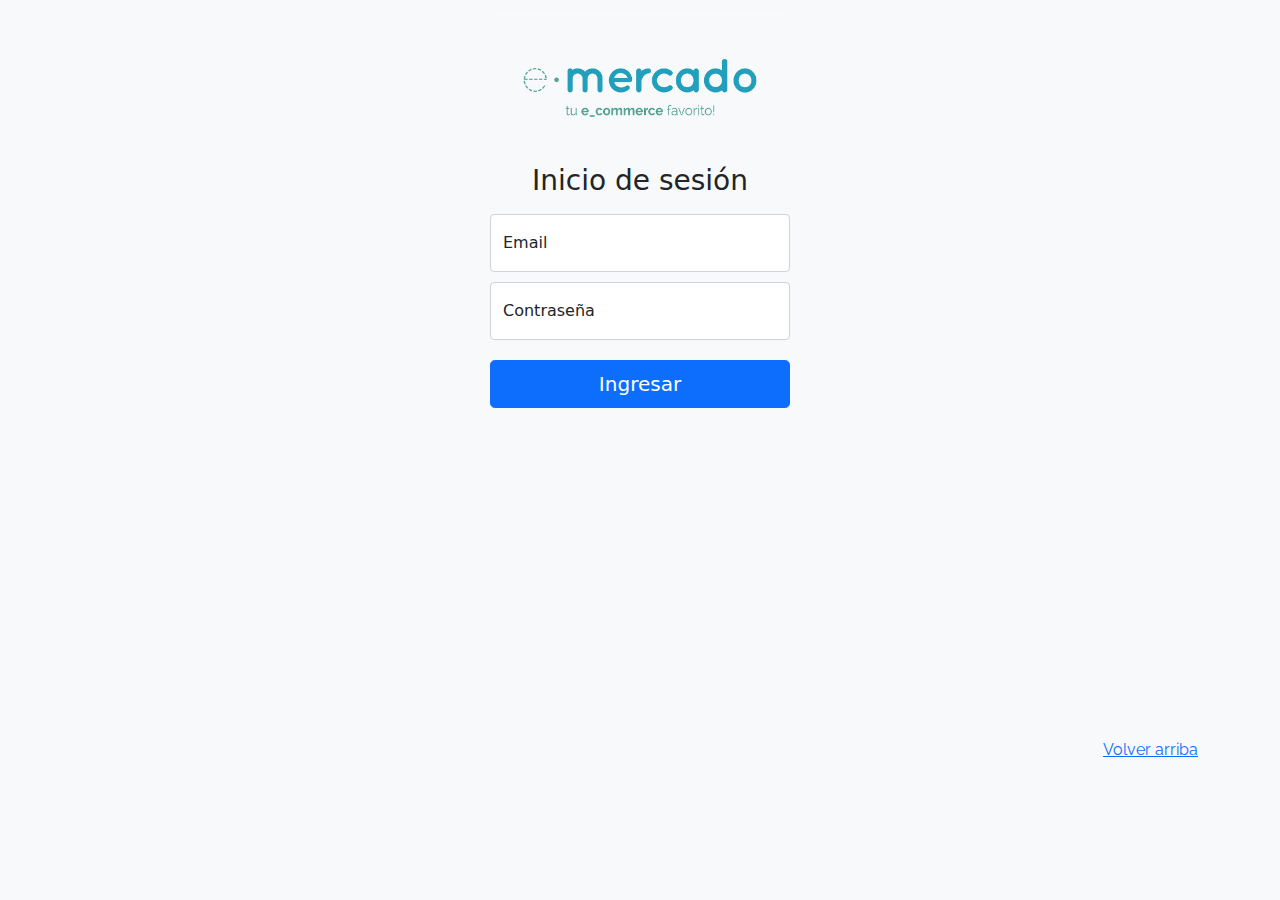
<file: index.html>
<!DOCTYPE html>
<html lang="es">

<head>
  <meta http-equiv="Content-Type" content="text/html; charset=UTF-8">
  <meta name="viewport" content="width=device-width, initial-scale=1, shrink-to-fit=no">
  <title>eMercado - Todo lo que busques está aquí</title>
  
  <link href="https://fonts.googleapis.com/css?family=Raleway:300,300i,400,400i,700,700i,900,900i" rel="stylesheet">
  <link href="css/bootstrap.min.css" rel="stylesheet">
  <link href="css/styles.css" rel="stylesheet">
  <link rel="stylesheet" href="css/signin.css">
  <style>
    body {
      background-color: rgb(248, 249, 250);
    }
  </style>
</head>

<body>
  <main class="form-signin text-center" >
    <form action="main-page.html">
      <img class="mb-4" src="img/login.png" alt="" width="100%" height="">
      <h1 class="h3 mb-3 fw-normal">Inicio de sesión</h1>
  
      <div class="form-floating">
        <input type="email" class="form-control" id="floatingInput" placeholder="name@example.com" required>
        <label for="floatingInput">Email</label>
      </div>
      <div class="form-floating">
        <input type="password" class="form-control" id="floatingPassword" placeholder="Password" required>
        <label for="floatingPassword">Contraseña</label>
      </div>
      
      <button class="w-100 btn btn-lg btn-primary" type="submit" onclick="CargarNombre()">Ingresar</button>
    </form>
  </main>
  <footer class="text-muted">
    <div class="container">
      <p class="float-end">
        <a href="#">Volver arriba</a>
      </p>
    </div>
  </footer>
  <script src="js/login.js"></script>
</body>

</html>
</file>
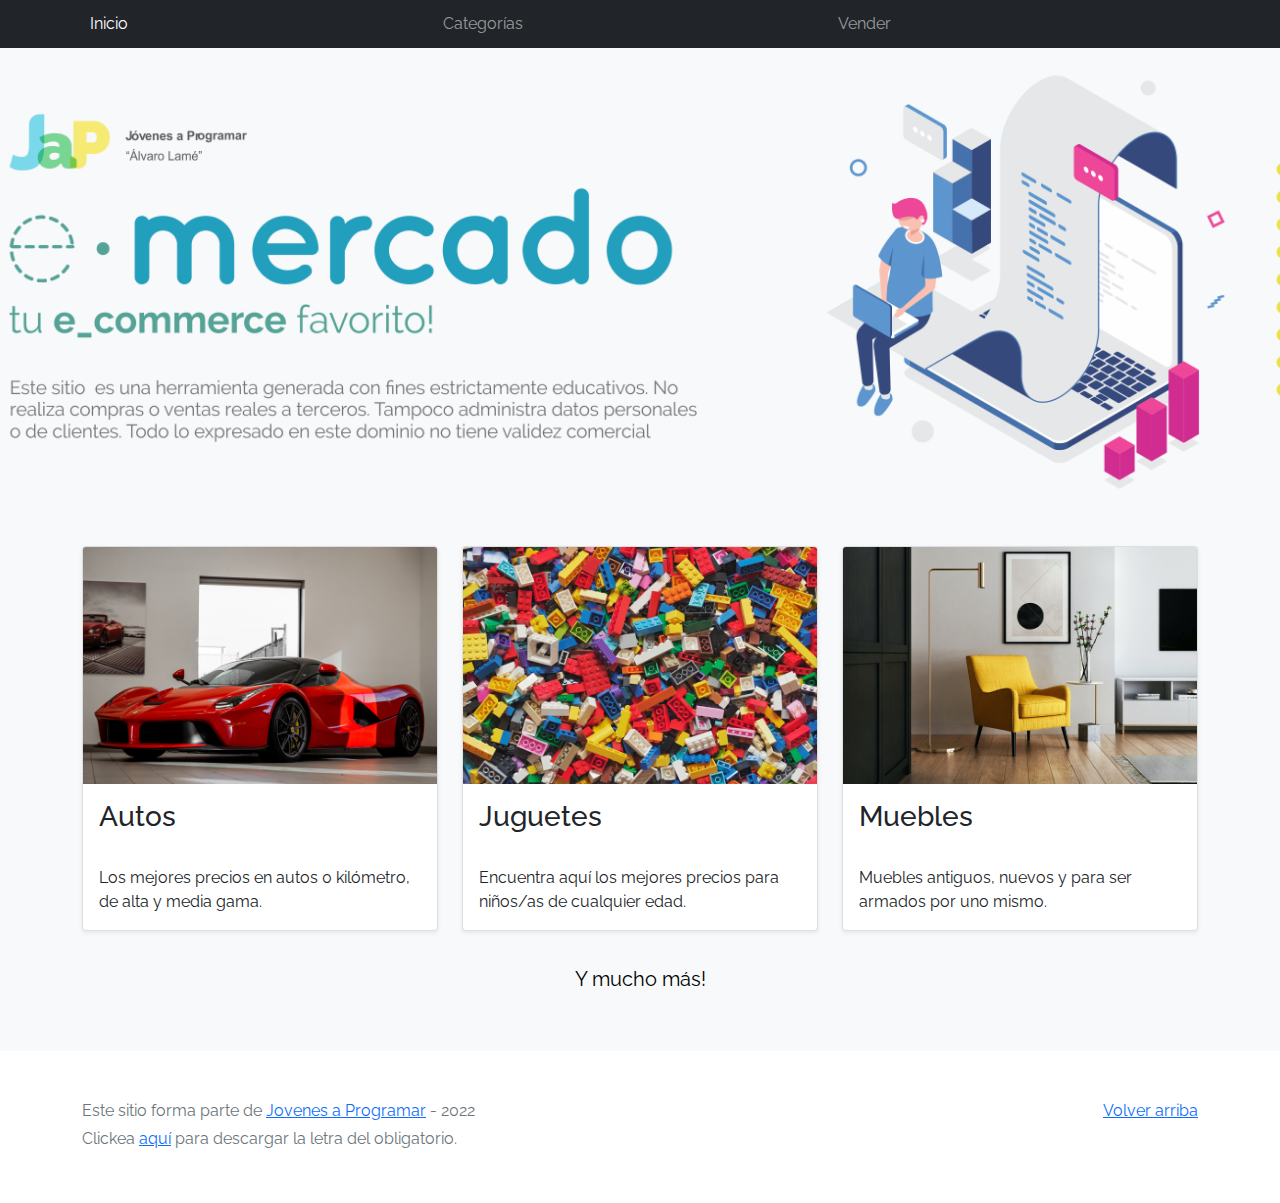
<file: workspace-inicial/index.html>
<!DOCTYPE html>
<html lang="es">

<head>
  <meta http-equiv="Content-Type" content="text/html; charset=UTF-8">
  <meta name="viewport" content="width=device-width, initial-scale=1, shrink-to-fit=no">
  <title>eMercado - Todo lo que busques está aquí</title>

  <link href="https://fonts.googleapis.com/css?family=Raleway:300,300i,400,400i,700,700i,900,900i" rel="stylesheet">
  <link href="css/bootstrap.min.css" rel="stylesheet">
  <link href="css/styles.css" rel="stylesheet">
</head>

<body>
  <nav class="navbar navbar-expand-lg navbar-dark bg-dark p-1">
    <div class="container">
      <button class="navbar-toggler" type="button" data-bs-toggle="collapse" data-bs-target="#navbarNav"
        aria-controls="navbarNav" aria-expanded="false" aria-label="Toggle navigation">
        <span class="navbar-toggler-icon"></span>
      </button>
      <div class="collapse navbar-collapse" id="navbarNav">
        <ul class="navbar-nav w-100 justify-content-between">
          <li class="nav-item">
            <a class="nav-link active" href="index.html">Inicio</a>
          </li>
          <li class="nav-item">
            <a class="nav-link" href="categories.html">Categorías</a>
          </li>
          <li class="nav-item">
            <a class="nav-link" href="sell.html">Vender</a>
          </li>
          <li class="nav-item">
          </li>
        </ul>
      </div>
    </div>
  </nav>
  <main>
    <div class="jumbotron text-center"></div>
    <div class="album py-5 bg-light">
      <div class="container">
        <div class="row">
          <div class="col-md-4">
            <div class="card mb-4 shadow-sm custom-card cursor-active" id="autos">
              <img class="bd-placeholder-img card-img-top" src="img/cars_index.jpg"
                alt="Imgagen representativa de la categoría 'Autos'">
              <h3 class="m-3">Autos</h3>
              <div class="card-body">
                <p class="card-text">Los mejores precios en autos 0 kilómetro, de alta y media gama.</p>
              </div>
            </div>
          </div>
          <div class="col-md-4">
            <div class="card mb-4 shadow-sm custom-card cursor-active" id="juguetes">
              <img class="bd-placeholder-img card-img-top" src="img/toys_index.jpg"
                alt="Imgagen representativa de la categoría 'Juguetes'">
              <h3 class="m-3">Juguetes</h3>
              <div class="card-body">
                <p class="card-text">Encuentra aquí los mejores precios para niños/as de cualquier edad.</p>
              </div>
            </div>
          </div>
          <div class="col-md-4">
            <div class="card mb-4 shadow-sm custom-card cursor-active" id="muebles">
              <img class="bd-placeholder-img card-img-top" src="img/furniture_index.jpg"
                alt="Imgagen representativa de la categoría 'Muebles'">
              <h3 class="m-3">Muebles</h3>
              <div class="card-body">
                <p class="card-text">Muebles antiguos, nuevos y para ser armados por uno mismo.</p>
              </div>
            </div>
          </div>
        </div>
        <div class="row">
          <a class="btn btn-light btn-lg btn-block" href="categories.html">Y mucho más!</a>
        </div>
      </div>
    </div>
  </main>
  <footer class="text-muted">
    <div class="container">
      <p class="float-end">
        <a href="#">Volver arriba</a>
      </p>
      <p>Este sitio forma parte de <a href="https://jovenesaprogramar.edu.uy/" target="_blank">Jovenes a Programar</a> -
        2022</p>
      <p>Clickea <a target="_blank" href="Letra.pdf">aquí</a> para descargar la letra del obligatorio.</p>
    </div>
  </footer>
  <script src="js/bootstrap.bundle.min.js"></script>
  <script src="js/index.js"></script>
  <script src="js/init.js"></script>
</body>

</html>
</file>
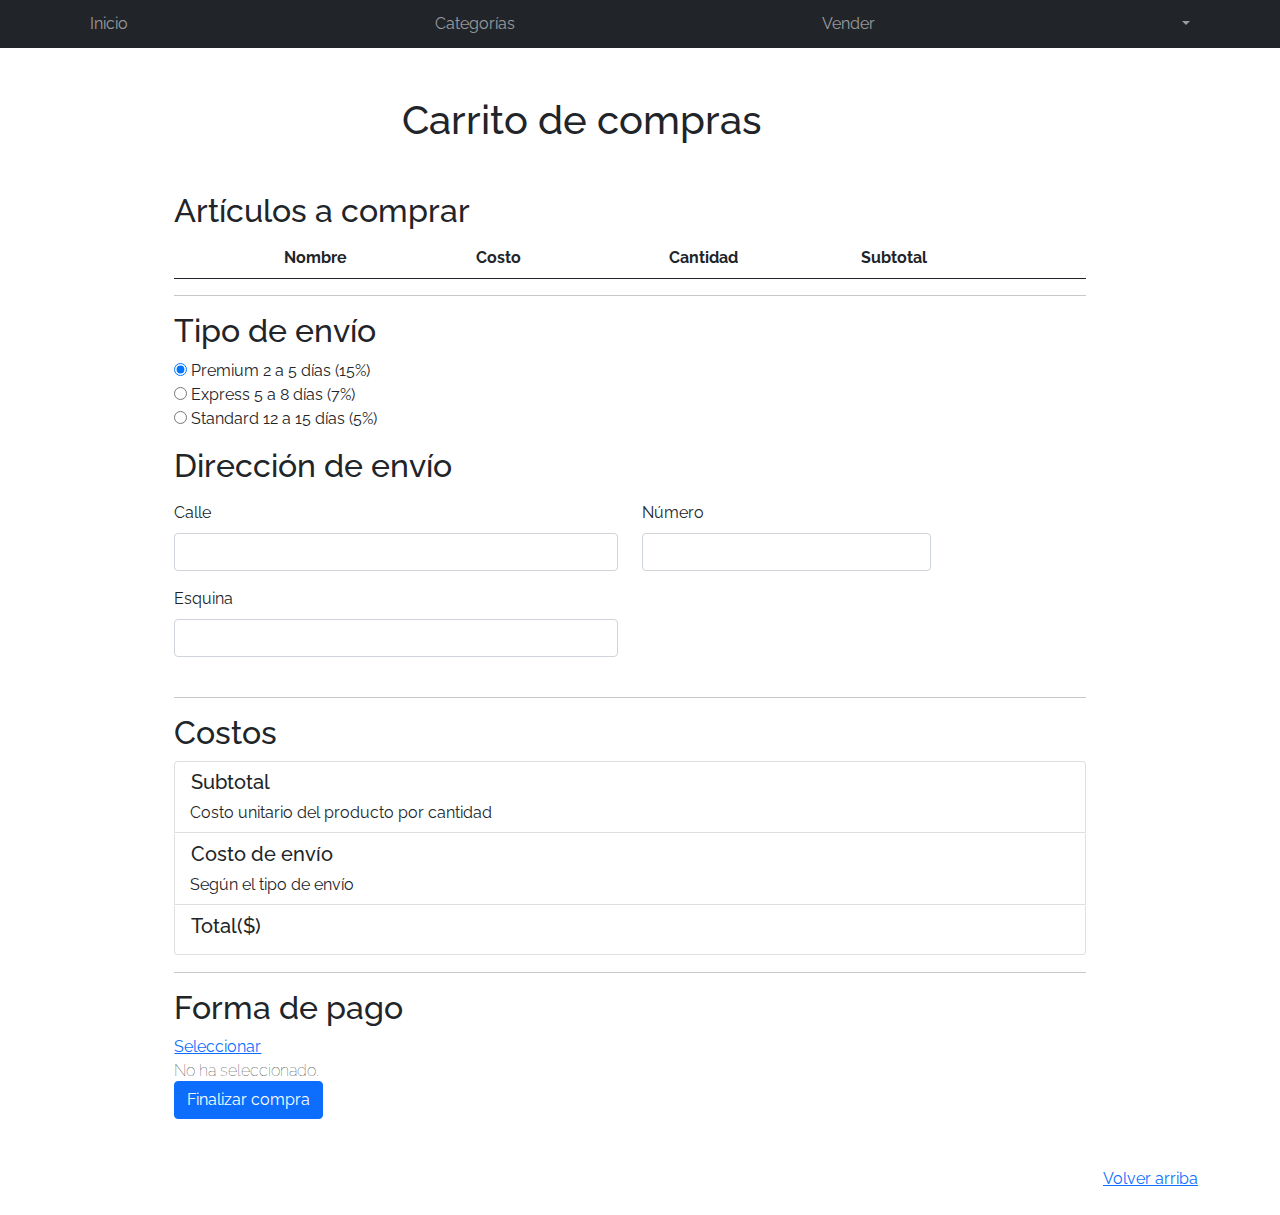
<file: cart.html>
<!DOCTYPE html>
<html lang="es">

<head>
  <meta http-equiv="Content-Type" content="text/html; charset=UTF-8">
  <meta name="viewport" content="width=device-width, initial-scale=1, shrink-to-fit=no">
  <title>eMercado - Todo lo que busques está aquí</title>
  <link href="https://fonts.googleapis.com/css?family=Raleway:300,300i,400,400i,700,700i,900,900i" rel="stylesheet">
  <link href="css/bootstrap.min.css" rel="stylesheet">
  <link href="css/font-awesome.min.css" rel="stylesheet">
  <link href="css/styles.css" rel="stylesheet">
</head>

<body>
  <nav class="navbar navbar-expand-lg navbar-dark bg-dark p-1">
    <div class="container">
      <button class="navbar-toggler" type="button" data-bs-toggle="collapse" data-bs-target="#navbarNav"
        aria-controls="navbarNav" aria-expanded="false" aria-label="Toggle navigation">
        <span class="navbar-toggler-icon"></span>
      </button>
      <div class="collapse navbar-collapse" id="navbarNav">
        <ul class="navbar-nav w-100 justify-content-between">
          <li class="nav-item">
            <a class="nav-link" href="main-page.html">Inicio</a>
          </li>
          <li class="nav-item">
            <a class="nav-link" href="categories.html">Categorías</a>
          </li>
          <li class="nav-item">
            <a class="nav-link" href="sell.html">Vender</a>
          </li>
          <li class="nav-item dropdown">
            <a class="nav-link dropdown-toggle" id="usuario" role="button" data-bs-toggle="dropdown" aria-expanded="false"></a>
            <ul class="dropdown-menu dropdown-menu-dark" aria-labelledby="navbarDarkDropdownMenuLink">
              <li><a class="dropdown-item" href="cart.html">Mi carrito</a></li>
              <li><a class="dropdown-item" href="my-profile.html">Mi perfil</a></li>
              <li><a class="dropdown-item" href="index.html" onclick="cerrarSesion()">Cerrar sesión</a></li>
            </ul>
          </li>
        </ul>
      </div>
    </div>
  </nav>
  <main>
    <div class="container w-75" style="margin-right: 17%;">
      <div class="text-center pt-5">
        <h1>Carrito de compras</h1>
      </div>
      <div class="container m-5 mb-3" id="cuerpo">
        <h2>Artículos a comprar</h2>
        <table class="table" id="tabla">
          <thead>
            <tr>
              <th scope="col" style="width: 10%;"></th>
              <th scope="col" style="width: 19%;">Nombre</th>
              <th scope="col" style="width: 19%;">Costo</th>
              <th scope="col" style="width: 19%;">Cantidad</th>
              <th scope="col" style="width: 19%;">Subtotal</th>
              <th scope="col" style="width: 4%;"></th>
            </tr>
          </thead>
          <tbody id="tbody">
          </tbody>
        </table>
        <hr>
      </div>
      <div class="container mx-5">
        <form id="formEnvio" class="needs-validation" target="_blank" onsubmit="completeSubmit()">
          <h2>Tipo de envío</h2>
          <div>
            <input type="radio" id="premium" name="tipoEnvio" value="15" onchange="updateTotales()" checked>
            <label for="premium">Premium 2 a 5 días (15%)</label>
          </div>
          <div>
            <input type="radio" id="express" name="tipoEnvio" value="7" onchange="updateTotales()">
            <label for="express">Express 5 a 8 días (7%)</label>
          </div>
          <div>
            <input type="radio" id="standard" name="tipoEnvio" value="5" onchange="updateTotales()">
            <label for="standard">Standard 12 a 15 días (5%)</label>
          </div>
          <h2 class="my-3">Dirección de envío</h2>
          <div class="row mb-3">
            <div class="col">
              <div class="form-outline">
                <label class="form-label" for="calle">Calle</label>
                <input type="text" id="calle" class="form-control has-validation" required/>
                <div class="invalid-feedback">
                  Ingresa una calle
                </div>
              </div>
            </div>
            <div class="col">
              <div class="form-outline">
                <label class="form-label" for="numero">Número</label>
                <input type="text" id="numero" class="form-control has-validation" style="width: 65%;" required/>
                <div class="invalid-feedback">
                  Ingresa un número
                </div>
              </div>
            </div>
          </div>
          <div class="row mb-3">
            <div class="col">
              <div class="form-outline mb-4">
                <label class="form-label" for="esquina">Esquina</label>
                <input type="text" id="esquina" class="form-control" required/>
                <div class="invalid-feedback">
                  Ingresa una esquina
                </div>
              </div>
            </div>
            <div class="col">
            </div>
          </div>
          <hr>
          <h2>Costos</h2>
          <ul class="list-group">
            <li class="list-group-item" style="margin-bottom: 1px;">
              <h5>Subtotal <span style="float: right;" id="subTotal"></span></h5>
              <p style="margin: -1px;">Costo unitario del producto por cantidad</p>
            </li>
            <li class="list-group-item" style="margin-bottom: 1px;">
              <h5>Costo de envío <span style="float: right;" id="envio"></span></h5>
              <p style="margin: -1px;">Según el tipo de envío</p>
            </li>
            <li class="list-group-item" style="margin-bottom: 1px;">
              <h5>Total($) <span style="float: right; font-weight: bold;" id="total"></span></h5>
            </li>
          </ul>
          <hr>
          <h2>Forma de pago</h2>
          
          <a data-bs-toggle="modal" data-target="#modalFormaPago" href="#modalFormaPago" id="linkFormaPago">Seleccionar</a>
          <p id="txtFormaPago" style="font-weight: lighter;">No ha seleccionado.</p>
          <p class="text-danger" style="margin-top: -2%;" id="msjErrorFormaPago"></p>
          
          <div class="modal fade" id="modalFormaPago" tabindex="-1" role="dialog" aria-labelledby="exampleModalCenterTitle" aria-hidden="true">
            <div class="modal-dialog modal-dialog-centered" role="document">
              <div class="modal-content">
                <div class="modal-header">
                  <h5 class="modal-title fw-bold" id="exampleModalLongTitle">Forma de pago</h5>
                </div>
                <div class="modal-body">
                  <div>
                    <input type="radio" id="tarjeta" name="formaPago" onchange="desactivarFormaPago()" required>
                    <label for="tarjeta">Tarjeta de crédito</label>
                  </div>
                  <hr>
                  <div class="row mb-3">
                    <div class="col">
                      <div class="form-outline">
                        <label class="form-label" for="numTarjeta">Número de tarjeta</label>
                        <input type="text" id="numTarjeta" class="form-control" disabled required>
                      </div>
                    </div>
                    <div class="col">
                      <div class="form-outline">
                        <label class="form-label" for="codigoSeg">Código de seg.</label>
                        <input type="text" id="codigoSeg" class="form-control" disabled required style="width: 65%;">
                      </div>
                    </div>
                  </div>
                  <div class="row mb-3">
                    <div class="col">
                      <div class="form-outline mb-4">
                        <label class="form-label" for="vencimiento">Vencimiento (MM/AA)</label>
                        <input type="text" id="vencimiento" class="form-control" disabled required>
                      </div>
                    </div>
                    <div class="col">
                    </div>
                  </div>
                  <div>
                    <input type="radio" id="transferencia" name="formaPago" onchange="desactivarFormaPago()" required>
                    <label for="transferencia">Transferencia bancaria</label>
                  </div>
                  <hr>
                  <div class="row mb-3">
                    <div class="col">
                      <div class="form-outline mb-4">
                        <label class="form-label" for="numCuenta">Número de cuenta</label>
                        <input type="text" id="numCuenta" class="form-control" disabled required>
                      </div>
                    </div>
                    <div class="col">
                    </div>
                  </div>
                </div>
                <div class="modal-footer">
                  <button type="button" class="btn btn-primary" data-bs-dismiss="modal" onclick="if (TiempoReal) {validarFormaPago()}">Cerrar</button>
                </div>
              </div>
            </div>
          </div>
          <button type="submit" class="btn btn-block btn-primary" onclick="validarFormaPago()">Finalizar compra</button>
        </form>
      </div>
    </div>
  </main>
  <footer class="text-muted">
    <div class="container">
      <p class="float-end">
        <a href="#">Volver arriba</a>
      </p>
    </div>
  </footer>
  <div id="spinner-wrapper">
    <div class="lds-ring">
      <div></div>
      <div></div>
      <div></div>
      <div></div>
    </div>
  </div>
  <script src="js/bootstrap.bundle.min.js"></script>
  <script src="js/init.js"></script>
  <script src="js/cart.js"></script>
</body>

</html>
</file>
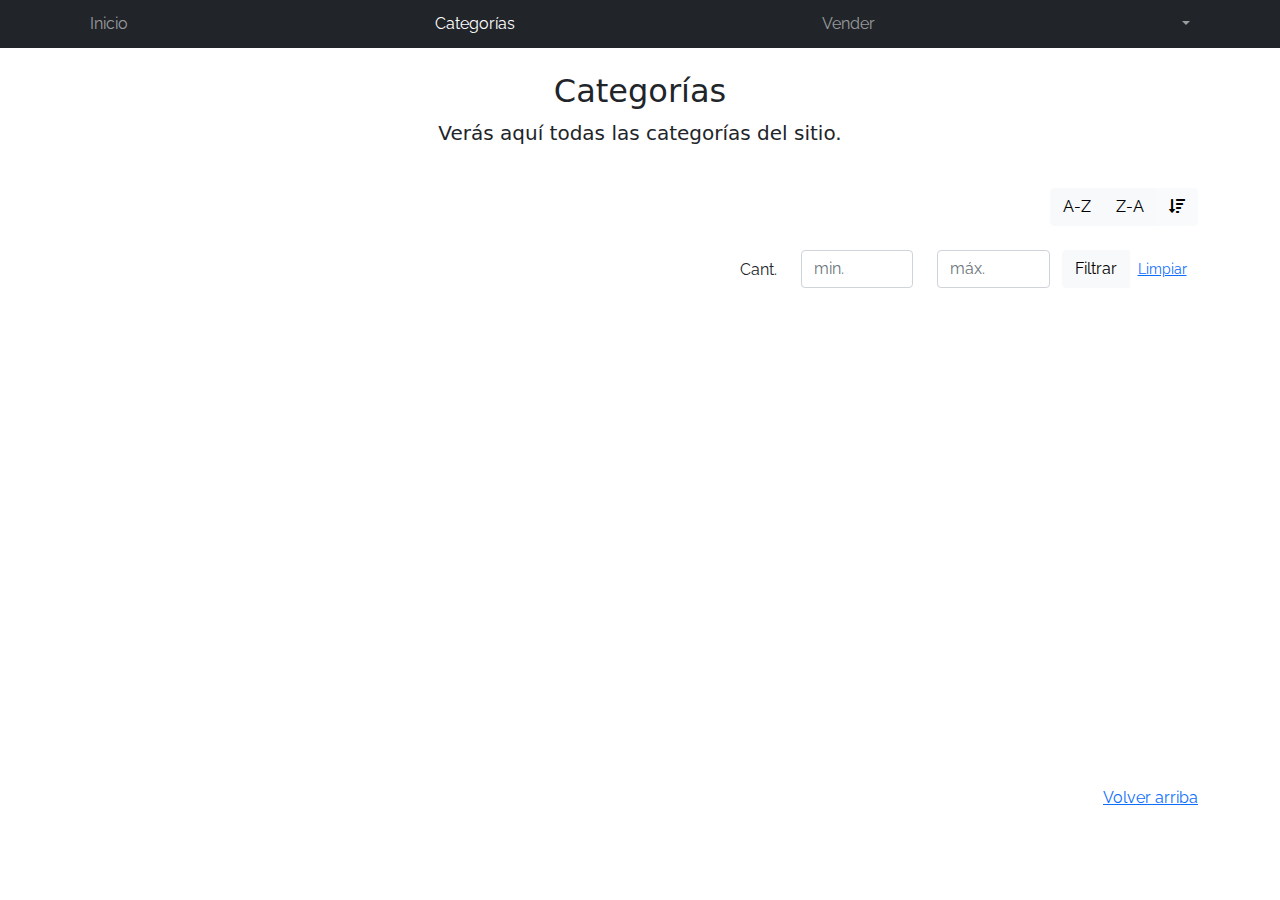
<file: categories.html>
<!DOCTYPE html>
<html lang="es">

<head>
  <meta http-equiv="Content-Type" content="text/html; charset=UTF-8">
  <meta name="viewport" content="width=device-width, initial-scale=1, shrink-to-fit=no">
  <title>eMercado - Todo lo que busques está aquí</title>

  <link href="https://fonts.googleapis.com/css?family=Raleway:300,300i,400,400i,700,700i,900,900i" rel="stylesheet">
  <link href="css/font-awesome.min.css" rel="stylesheet">
  <link href="css/bootstrap.min.css" rel="stylesheet">
  <link href="css/styles.css" rel="stylesheet">
</head>

<body>
  <nav class="navbar navbar-expand-lg navbar-dark bg-dark p-1">
    <div class="container">
      <button class="navbar-toggler" type="button" data-bs-toggle="collapse" data-bs-target="#navbarNav"
        aria-controls="navbarNav" aria-expanded="false" aria-label="Toggle navigation">
        <span class="navbar-toggler-icon"></span>
      </button>
      <div class="collapse navbar-collapse" id="navbarNav">
        <ul class="navbar-nav w-100 justify-content-between">
          <li class="nav-item">
            <a class="nav-link" href="main-page.html">Inicio</a>
          </li>
          <li class="nav-item">
            <a class="nav-link active" href="categories.html">Categorías</a>
          </li>
          <li class="nav-item">
            <a class="nav-link" href="sell.html">Vender</a>
          </li>
          <li class="nav-item dropdown">
            <a class="nav-link dropdown-toggle" id="usuario" role="button" data-bs-toggle="dropdown" aria-expanded="false"></a>
            <ul class="dropdown-menu dropdown-menu-dark" aria-labelledby="navbarDarkDropdownMenuLink">
              <li><a class="dropdown-item" href="cart.html">Mi carrito</a></li>
              <li><a class="dropdown-item" href="my-profile.html">Mi perfil</a></li>
              <li><a class="dropdown-item" href="index.html" onclick="cerrarSesion()">Cerrar sesión</a></li>
            </ul>
          </li>
        </ul>
      </div>
    </div>
  </nav>
  <main class="pb-5">
    <div class="text-center p-4">
      <h2>Categorías</h2>
      <p class="lead">Verás aquí todas las categorías del sitio.</p>
    </div>
    <div class="container">
      <div class="row">
        <div class="col text-end">
          <div class="btn-group btn-group-toggle mb-4" data-bs-toggle="buttons">
            <input type="radio" class="btn-check" name="options" id="sortAsc">
            <label class="btn btn-light" for="sortAsc">A-Z</label>
            <input type="radio" class="btn-check" name="options" id="sortDesc">
            <label class="btn btn-light" for="sortDesc">Z-A</label>
            <input type="radio" class="btn-check" name="options" id="sortByCount" checked>
            <label class="btn btn-light" for="sortByCount"><i class="fas fa-sort-amount-down mr-1"></i></label>
          </div>
        </div>
      </div>
      <div class="row">
        <div class="col-lg-6 offset-lg-6 col-md-12 mb-1 container">
          <div class="row container p-0 m-0">
            <div class="col">
              <p class="font-weight-normal text-end my-2">Cant.</p>
            </div>
            <div class="col">
              <input class="form-control" type="number" placeholder="min." id="rangeFilterCountMin">
            </div>
            <div class="col">
              <input class="form-control" type="number" placeholder="máx." id="rangeFilterCountMax">
            </div>
            <div class="col-3 p-0">
              <div class="btn-group" role="group">
                <button class="btn btn-light btn-block" id="rangeFilterCount">Filtrar</button>
                <button class="btn btn-link btn-sm" id="clearRangeFilter">Limpiar</button>
              </div>
            </div>
          </div>
        </div>
      </div>
      <div class="row">
        <div class="list-group" id="cat-list-container">
        </div>
      </div>
    </div>
  </main>
  <footer class="text-muted">
    <div class="container">
      <p class="float-end">
        <a href="#">Volver arriba</a>
      </p>
    </div>
  </footer>
  <div id="spinner-wrapper">
    <div class="lds-ring">
      <div></div>
      <div></div>
      <div></div>
      <div></div>
    </div>
  </div>
  <script src="js/bootstrap.bundle.min.js"></script>
  <script src="js/init.js"></script>
  <script src="js/categories.js"></script>
</body>

</html>
</file>
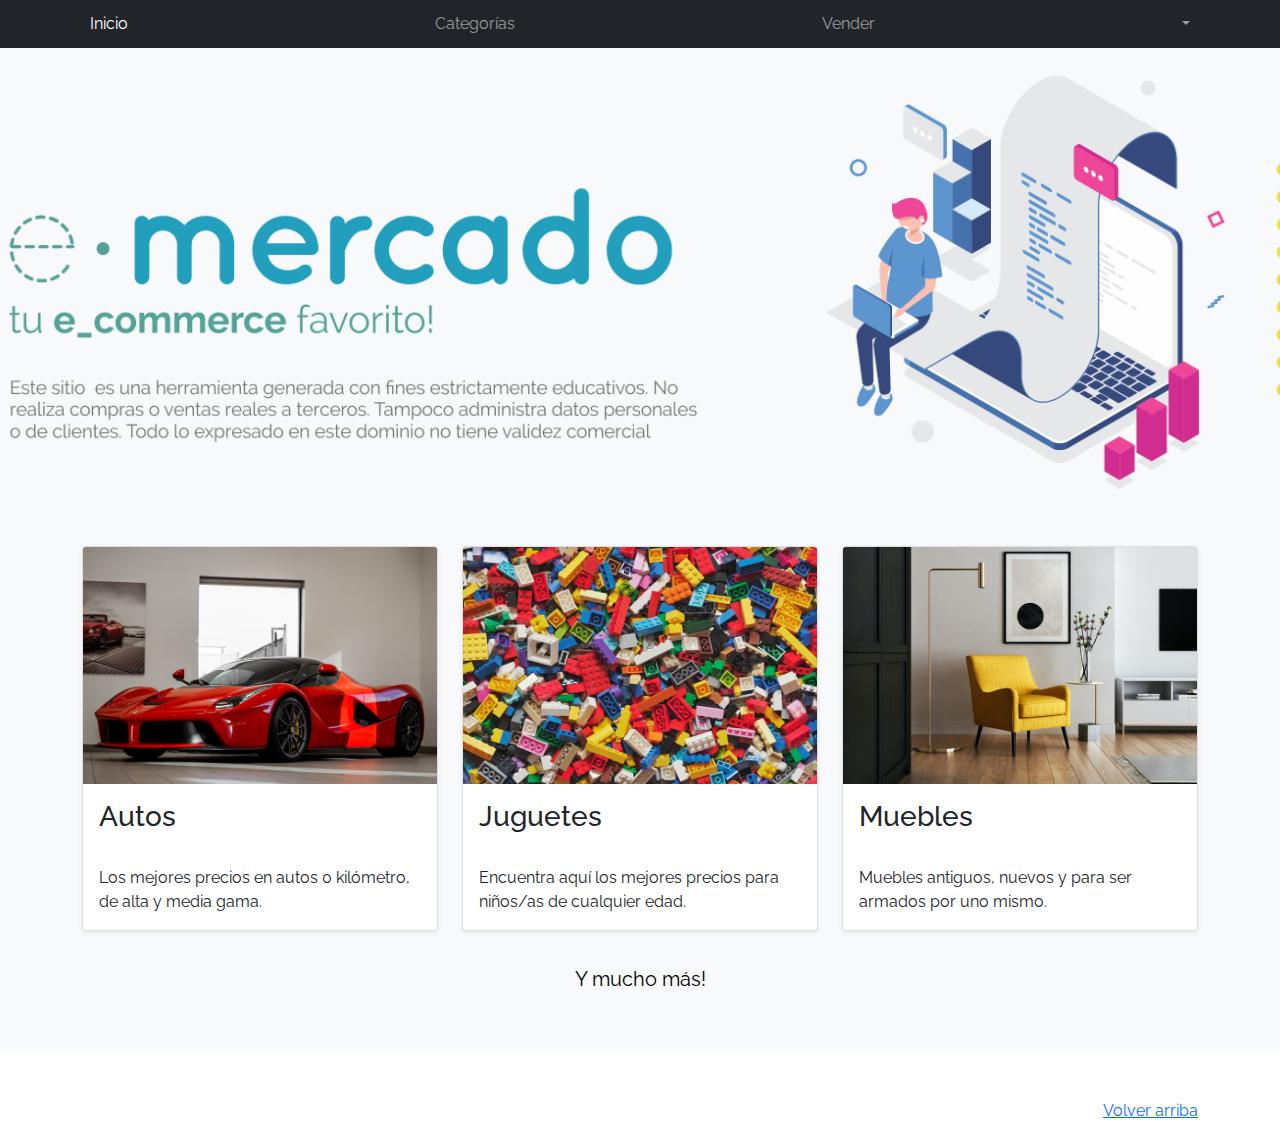
<file: main-page.html>
<!DOCTYPE html>
<html lang="es">

<head>
  <meta http-equiv="Content-Type" content="text/html; charset=UTF-8">
  <meta name="viewport" content="width=device-width, initial-scale=1, shrink-to-fit=no">
  <title>eMercado - Todo lo que busques está aquí</title>

  <link href="https://fonts.googleapis.com/css?family=Raleway:300,300i,400,400i,700,700i,900,900i" rel="stylesheet">
  <link href="css/bootstrap.min.css" rel="stylesheet">
  <link href="css/styles.css" rel="stylesheet">
</head>

<body>
  <nav class="navbar navbar-expand-lg navbar-dark bg-dark p-1">
    <div class="container">
      <button class="navbar-toggler" type="button" data-bs-toggle="collapse" data-bs-target="#navbarNav"
        aria-controls="navbarNav" aria-expanded="false" aria-label="Toggle navigation">
        <span class="navbar-toggler-icon"></span>
      </button>
      <div class="collapse navbar-collapse" id="navbarNav">
        <ul class="navbar-nav w-100 justify-content-between">
          <li class="nav-item">
            <a class="nav-link active" href="main-page.html">Inicio</a>
          </li>
          <li class="nav-item">
            <a class="nav-link" href="categories.html">Categorías</a>
          </li>
          <li class="nav-item">
            <a class="nav-link" href="sell.html">Vender</a>
          </li>
          <li class="nav-item dropdown">
            <a class="nav-link dropdown-toggle" id="usuario" role="button" data-bs-toggle="dropdown" aria-expanded="false"></a>
            <ul class="dropdown-menu dropdown-menu-dark" aria-labelledby="navbarDarkDropdownMenuLink">
              <li><a class="dropdown-item" href="cart.html">Mi carrito</a></li>
              <li><a class="dropdown-item" href="my-profile.html">Mi perfil</a></li>
              <li><a class="dropdown-item" href="index.html" onclick="cerrarSesion()">Cerrar sesión</a></li>
            </ul>
          </li>
        </ul>
      </div>
    </div>
  </nav>
  <main>
    <div class="jumbotron text-center"></div>
    <div class="album py-5 bg-light">
      <div class="container">
        <div class="row">
          <div class="col-md-4">
            <div class="card mb-4 shadow-sm custom-card cursor-active" id="autos">
              <img class="bd-placeholder-img card-img-top" src="img/cars_index.jpg"
                alt="Imgagen representativa de la categoría 'Autos'">
              <h3 class="m-3">Autos</h3>
              <div class="card-body">
                <p class="card-text">Los mejores precios en autos 0 kilómetro, de alta y media gama.</p>
              </div>
            </div>
          </div>
          <div class="col-md-4">
            <div class="card mb-4 shadow-sm custom-card cursor-active" id="juguetes">
              <img class="bd-placeholder-img card-img-top" src="img/toys_index.jpg"
                alt="Imgagen representativa de la categoría 'Juguetes'">
              <h3 class="m-3">Juguetes</h3>
              <div class="card-body">
                <p class="card-text">Encuentra aquí los mejores precios para niños/as de cualquier edad.</p>
              </div>
            </div>
          </div>
          <div class="col-md-4">
            <div class="card mb-4 shadow-sm custom-card cursor-active" id="muebles">
              <img class="bd-placeholder-img card-img-top" src="img/furniture_index.jpg"
                alt="Imgagen representativa de la categoría 'Muebles'">
              <h3 class="m-3">Muebles</h3>
              <div class="card-body">
                <p class="card-text">Muebles antiguos, nuevos y para ser armados por uno mismo.</p>
              </div>
            </div>
          </div>
        </div>
        <div class="row">
          <a class="btn btn-light btn-lg btn-block" href="categories.html">Y mucho más!</a>
        </div>
      </div>
    </div>
  </main>
  <footer class="text-muted">
    <div class="container">
      <p class="float-end">
        <a href="#">Volver arriba</a>
      </p>
    </div>
  </footer>
  <script src="js/bootstrap.bundle.min.js"></script>
  <script src="js/index.js"></script>
  <script src="js/init.js"></script>
</body>

</html>
</file>
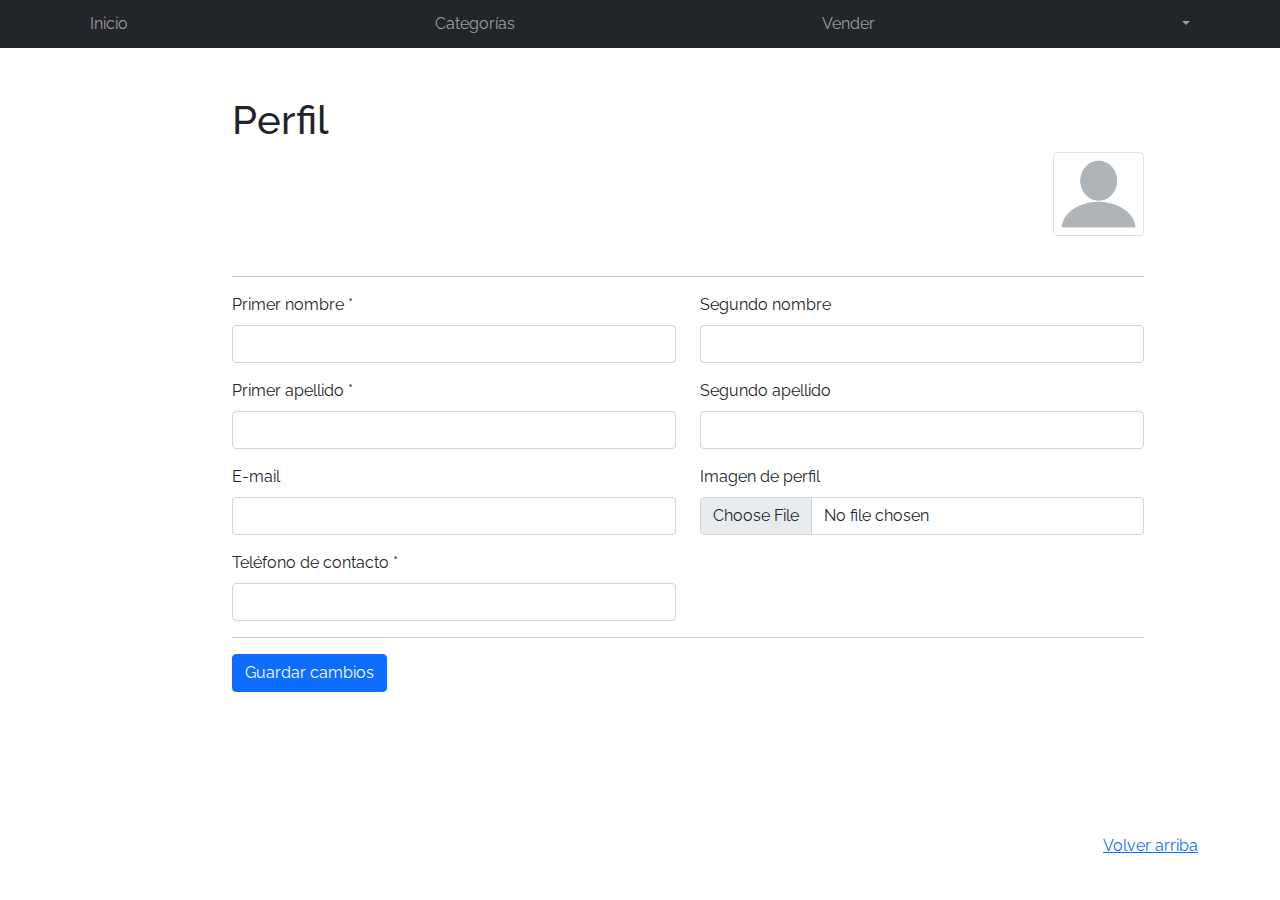
<file: my-profile.html>
<!DOCTYPE html>
<html lang="es">

<head>
  <meta http-equiv="Content-Type" content="text/html; charset=UTF-8">
  <meta name="viewport" content="width=device-width, initial-scale=1, shrink-to-fit=no">
  <title>eMercado - Todo lo que busques está aquí</title>
  <link href="https://fonts.googleapis.com/css?family=Raleway:300,300i,400,400i,700,700i,900,900i" rel="stylesheet">
  <link href="css/bootstrap.min.css" rel="stylesheet">
  <link href="css/styles.css" rel="stylesheet">
  <style>
    .bd-placeholder-img {
      font-size: 1.125rem;
      text-anchor: middle;
      -webkit-user-select: none;
      -moz-user-select: none;
      -ms-user-select: none;
      user-select: none;
    }

    @media (min-width: 768px) {
      .bd-placeholder-img-lg {
        font-size: 3.5rem;
      }
    }
  </style>
</head>

<body>
  <nav class="navbar navbar-expand-lg navbar-dark bg-dark p-1">
    <div class="container">
      <button class="navbar-toggler" type="button" data-bs-toggle="collapse" data-bs-target="#navbarNav"
        aria-controls="navbarNav" aria-expanded="false" aria-label="Toggle navigation">
        <span class="navbar-toggler-icon"></span>
      </button>
      <div class="collapse navbar-collapse" id="navbarNav">
        <ul class="navbar-nav w-100 justify-content-between">
          <li class="nav-item">
            <a class="nav-link" href="main-page.html">Inicio</a>
          </li>
          <li class="nav-item">
            <a class="nav-link" href="categories.html">Categorías</a>
          </li>
          <li class="nav-item">
            <a class="nav-link" href="sell.html">Vender</a>
          </li>
          <li class="nav-item dropdown">
            <a class="nav-link dropdown-toggle" id="usuario" role="button" data-bs-toggle="dropdown" aria-expanded="false"></a>
            <ul class="dropdown-menu dropdown-menu-dark" aria-labelledby="navbarDarkDropdownMenuLink">
              <li><a class="dropdown-item" href="cart.html">Mi carrito</a></li>
              <li><a class="dropdown-item" href="my-profile.html">Mi perfil</a></li>
              <li><a class="dropdown-item" href="index.html" onclick="cerrarSesion()">Cerrar sesión</a></li>
            </ul>
          </li>
        </ul>
      </div>
    </div>
  </nav>
  <main>
    <div class="container w-75">
      <div class="container m-5" id="main-profile">
        <div class="row">
          <div class="col">
            <h1>Perfil</h1>
          </div>
          <div >
            <img id="imgPerfil" src="/img/img_perfil.png" alt="example placeholder" class="img-thumbnail" style="width: 10%; float: right;" />
          </div>
      </div>
        <br>
        <hr>
        <form id="formPerfil" class="needs-validation" onsubmit="completeSubmit()">
          <div class="row mb-3">
            <div class="col">
              <div class="form-outline">
                <label class="form-label" for="primerNombre">Primer nombre *</label>
                <input type="text" id="primerNombre" class="form-control" required/>
                <div class="invalid-feedback">
                  Ingrese su nombre
                </div>
              </div>
            </div>
            <div class="col">
              <div class="form-outline">
                <label class="form-label" for="segundoNombre">Segundo nombre</label>
                <input type="text" id="segundoNombre" class="form-control"/>
              </div>
            </div>
          </div>
          <div class="row mb-3">
            <div class="col">
              <div class="form-outline">
                <label class="form-label" for="primerApellido">Primer apellido *</label>
                <input type="text" id="primerApellido" class="form-control has-validation" required/>
                <div class="invalid-feedback">
                  Ingrese su apellido
                </div>
              </div>
            </div>
            <div class="col">
              <div class="form-outline">
                <label class="form-label" for="segundoApellido">Segundo apellido</label>
                <input type="text" id="segundoApellido" class="form-control"/>
              </div>
            </div>
          </div>
          <div class="row mb-3">
            <div class="col">
              <div class="form-outline">
                <label class="form-label" for="eMail">E-mail</label>
                <input type="email" id="eMail" class="form-control"/>
              </div>
            </div>
            <div class="col">
              <div class="form-outline">
                <label class="form-label" for="inputImgPerfil">Imagen de perfil</label>
                <input type="file" accept="image/*" id="inputImgPerfil" class="form-control" oninput="updateImgPerfil()"/>
              </div>
            </div>
          </div>
          <div class="row mb-3">
            <div class="col">
              <div class="form-outline">
                <label class="form-label" for="telefonoContacto">Teléfono de contacto *</label>
                <input type="text" id="telefonoContacto" class="form-control has-validation" required/>
                <div class="invalid-feedback">
                  Ingrese un número
                </div>
              </div>
            </div>
            <div class="col">

            </div>
          </div>
          <hr>
          <button type="submit" class="btn btn-block btn-primary">Guardar cambios</button>
        </form>
      </div>
    </div>
  </main>
  <footer class="text-muted">
    <div class="container">
      <p class="float-end">
        <a href="#">Volver arriba</a>
      </p>
    </div>
  </footer>
  <script src="js/bootstrap.bundle.min.js"></script>
  <script src="js/init.js"></script>
  <script src="js/my-profile.js"></script>
</body>

</html>
</file>
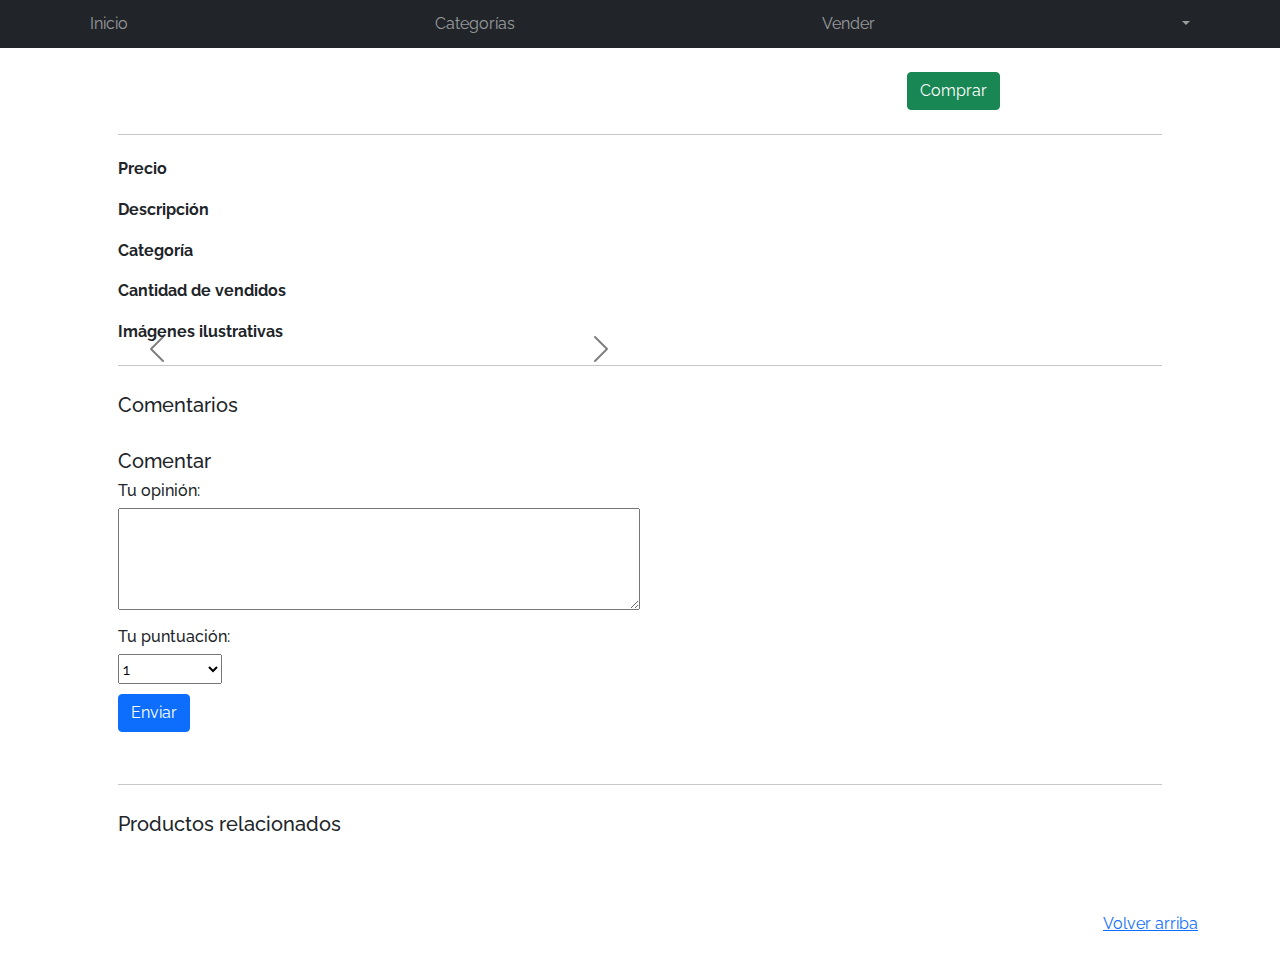
<file: product-info.html>
<!DOCTYPE html>
<html lang="es">

<head>
  <meta http-equiv="Content-Type" content="text/html; charset=UTF-8">
  <meta name="viewport" content="width=device-width, initial-scale=1, shrink-to-fit=no">
  <title>eMercado - Todo lo que busques está aquí</title>

  <link href="https://fonts.googleapis.com/css?family=Raleway:300,300i,400,400i,700,700i,900,900i" rel="stylesheet">
  <link href="css/font-awesome.min.css" rel="stylesheet">
  <link href="css/bootstrap.min.css" rel="stylesheet">
  <link href="css/styles.css" rel="stylesheet">
</head>

<body>
  <nav class="navbar navbar-expand-lg navbar-dark bg-dark p-1">
    <div class="container">
      <button class="navbar-toggler" type="button" data-bs-toggle="collapse" data-bs-target="#navbarNav"
        aria-controls="navbarNav" aria-expanded="false" aria-label="Toggle navigation">
        <span class="navbar-toggler-icon"></span>
      </button>
      <div class="collapse navbar-collapse" id="navbarNav">
        <ul class="navbar-nav w-100 justify-content-between">
          <li class="nav-item">
            <a class="nav-link" href="main-page.html">Inicio</a>
          </li>
          <li class="nav-item">
            <a class="nav-link" href="categories.html">Categorías</a>
          </li>
          <li class="nav-item">
            <a class="nav-link" href="sell.html">Vender</a>
          </li>
          <li class="nav-item dropdown">
            <a class="nav-link dropdown-toggle" id="usuario" role="button" data-bs-toggle="dropdown" aria-expanded="false"></a>
            <ul class="dropdown-menu dropdown-menu-dark" aria-labelledby="navbarDarkDropdownMenuLink">
              <li><a class="dropdown-item" href="cart.html">Mi carrito</a></li>
              <li><a class="dropdown-item" href="my-profile.html">Mi perfil</a></li>
              <li><a class="dropdown-item" href="index.html" onclick="cerrarSesion()">Cerrar sesión</a></li>
            </ul>
          </li>
        </ul>
      </div>
    </div>
  </nav>
  <main>
    <div class="container px-5">
      <div id="caracteristicas" style="padding-bottom: 20px;">
        <div class="pt-4 pb-2 row">
          <div class="col">
            <h3 id="titulo"></h3>
          </div>
          <div class="col">
            <button type="button" class="btn btn-success" onclick="agregarAlCarrito()" style="margin-left: 50%;">Comprar</button>
          </div>
        </div>
        <hr>
        <div class="pt-2">
          <h6 class="fw-bold">Precio</h6>
        </div>
        <div>
          <h6 id="precio"></h6>
        </div>
        <br>
        <div style="margin-top: -1%;">
          <h6 class="fw-bold">Descripción</h6>
        </div>
        <div>
          <h6 id="descripcion"></h6>
        </div>
        <br>
        <div style="margin-top: -1%;">
          <h6 class="fw-bold">Categoría</h6>
        </div>
        <div>
          <h6 id="categoria"></h6>
        </div>
        <br>
        <div style="margin-top: -1%;">
          <h6 class="fw-bold">Cantidad de vendidos</h6>
        </div>
        <div>
          <h6 id="cantidad"></h6>
        </div>
        <br>
        <div style="margin-top: -1%;">
          <h6 class="fw-bold">Imágenes ilustrativas</h6>
          <div id="carouselExampleControls" style="width: 50%;" class="carousel carousel-dark slide" data-bs-ride="carousel">
            <div class="carousel-inner" id="carousel" style="padding: 0% 10%;">
            </div>
            <button class="carousel-control-prev" type="button" data-bs-target="#carouselExampleControls" data-bs-slide="prev">
              <span class="carousel-control-prev-icon" aria-hidden="true"></span>
              <span class="visually-hidden">Previous</span>
            </button>
            <button class="carousel-control-next" type="button" data-bs-target="#carouselExampleControls" data-bs-slide="next">
              <span class="carousel-control-next-icon" aria-hidden="true"></span>
              <span class="visually-hidden">Next</span>
            </button>
          </div>
      </div>
      <hr>
      <div id="comentarios" style="padding-top: 1%;">
        <h5>Comentarios</h5>
        <ul class="list-group" id="lista_comentarios">
        </ul>
        <br>
        <h5>Comentar</h5>
        <h6>Tu opinión:</h6>
        <textarea id="opinion" style="width: 50%;" rows="4"></textarea>
        <h6 style="padding-top: 10px;">Tu puntuación:</h6>
        <select id="puntos" style="width: 10%; height: 30px; margin-bottom: 10px;">
          <option value=1>1</option>
          <option value=2>2</option>
          <option value=3>3</option>
          <option value=4>4</option>
          <option value=5>5</option>
        </select>
        <br>
        <button type="button" class="btn btn-primary" onclick="addComment()">Enviar</button>
        
      </div>
      <hr style="margin-top: 5%;">
      <div id="relacionados" style="padding-top: 1%;">
        <h5>Productos relacionados</h5>
        <div id="rel" class="row">
        </div>
      </div>
    </div>
  </main>
  <footer class="text-muted">
    <div class="container">
      <p class="float-end">
        <a href="#">Volver arriba</a>
      </p>
    </div>
  </footer>
  <div id="spinner-wrapper">
    <div class="lds-ring">
      <div></div>
      <div></div>
      <div></div>
      <div></div>
    </div>
  </div>
  <script src="js/bootstrap.bundle.min.js"></script>
  <script src="js/init.js"></script>
  <script src="js/product-info.js"></script>
</body>

</html>
</file>
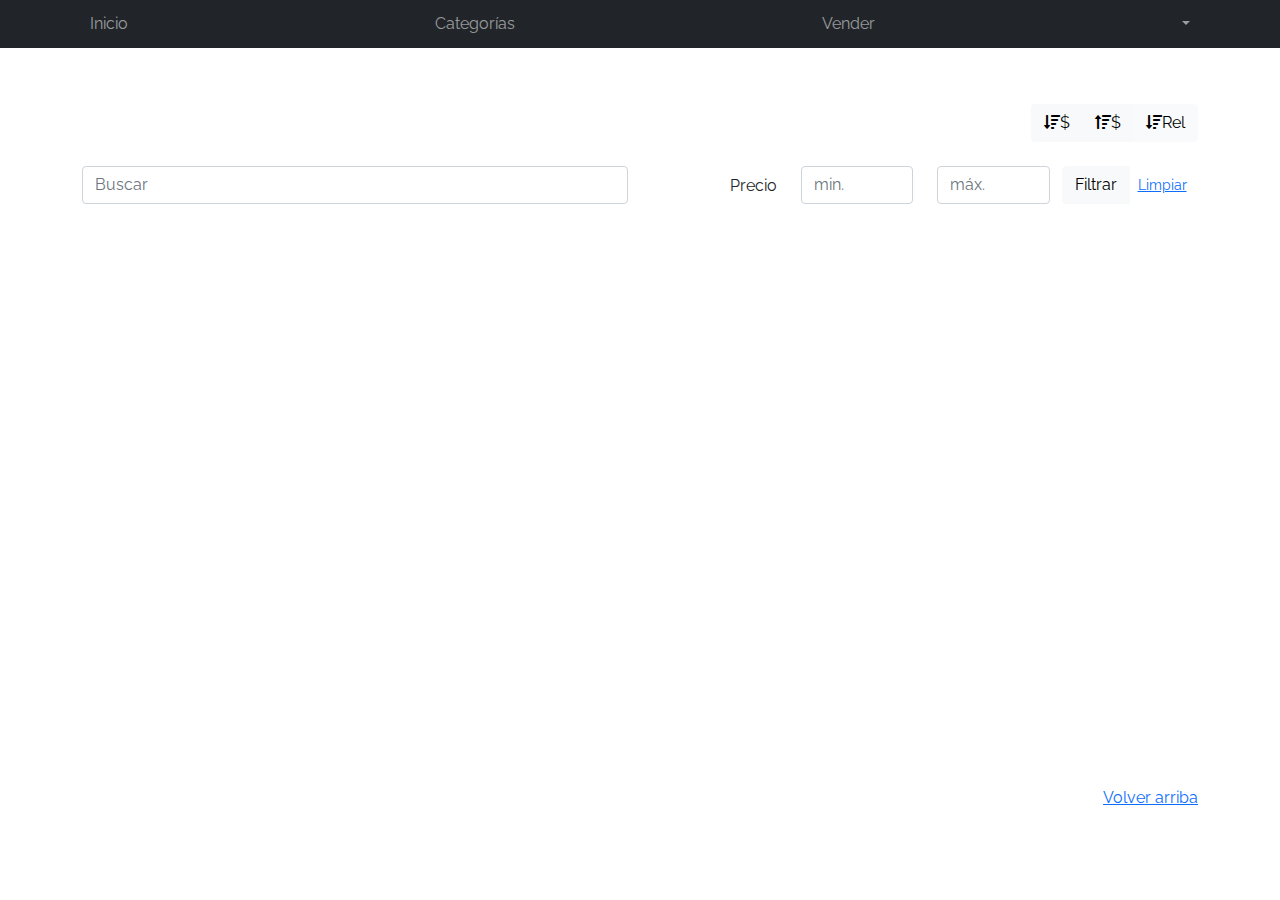
<file: products.html>
<!DOCTYPE html>
<html lang="es">

<head>
  <meta http-equiv="Content-Type" content="text/html; charset=UTF-8">
  <meta name="viewport" content="width=device-width, initial-scale=1, shrink-to-fit=no">
  <title>eMercado - Todo lo que busques está aquí</title>

  <link href="https://fonts.googleapis.com/css?family=Raleway:300,300i,400,400i,700,700i,900,900i" rel="stylesheet">
  <link href="css/font-awesome.min.css" rel="stylesheet">
  <link href="css/bootstrap.min.css" rel="stylesheet">
  <link href="css/styles.css" rel="stylesheet">
</head>

<body>
  <nav class="navbar navbar-expand-lg navbar-dark bg-dark p-1">
    <div class="container">
      <button class="navbar-toggler" type="button" data-bs-toggle="collapse" data-bs-target="#navbarNav"
        aria-controls="navbarNav" aria-expanded="false" aria-label="Toggle navigation">
        <span class="navbar-toggler-icon"></span>
      </button>
      <div class="collapse navbar-collapse" id="navbarNav">
        <ul class="navbar-nav w-100 justify-content-between">
          <li class="nav-item">
            <a class="nav-link" href="main-page.html">Inicio</a>
          </li>
          <li class="nav-item">
            <a class="nav-link" href="categories.html">Categorías</a>
          </li>
          <li class="nav-item">
            <a class="nav-link" href="sell.html">Vender</a>
          </li>
          <li class="nav-item dropdown">
            <a class="nav-link dropdown-toggle" id="usuario" role="button" data-bs-toggle="dropdown" aria-expanded="false"></a>
            <ul class="dropdown-menu dropdown-menu-dark" aria-labelledby="navbarDarkDropdownMenuLink">
              <li><a class="dropdown-item" href="cart.html">Mi carrito</a></li>
              <li><a class="dropdown-item" href="my-profile.html">Mi perfil</a></li>
              <li><a class="dropdown-item" href="index.html" onclick="cerrarSesion()">Cerrar sesión</a></li>
            </ul>
          </li>
        </ul>
      </div>
    </div>
  </nav>
  <main role="main" class="pb-5">
    <div class="text-center p-4">
        <h2 id="titulo"></h2>
    </div>
    <div class="container">
        <div class="row">
          <div class="col text-end">
            <div class="btn-group btn-group-toggle mb-4" data-bs-toggle="buttons">
              <input type="radio" class="btn-check" name="options" id="sortAsc">
              <label class="btn btn-light" for="sortAsc"><i class="fas fa-sort-amount-down mr-1"></i>$</label>
              <input type="radio" class="btn-check" name="options" id="sortDesc">
              <label class="btn btn-light" for="sortDesc"><i class="fas fa-sort-amount-up mr-1"></i>$</label>
              <input type="radio" class="btn-check" name="options" id="sortByCount" checked>
              <label class="btn btn-light" for="sortByCount"><i class="fas fa-sort-amount-down mr-1"></i>Rel</label>
            </div>
          </div>
        </div>
        <div class="row">
          <div class="form-outline w-50">
            <input type="search" id="searchbar" class="form-control" placeholder="Buscar" aria-label="Search" />
          </div>
          <div class="col mb-1 container">
            <div class="row container p-0 m-0">
              <div class="col">
                <p class="font-weight-normal text-end my-2">Precio</p>
              </div>
              <div class="col">
                <input class="form-control" type="number" placeholder="min." id="rangeFilterCountMin">
              </div>
              <div class="col">
                <input class="form-control" type="number" placeholder="máx." id="rangeFilterCountMax">
              </div>
              <div class="col-3 p-0">
                <div class="btn-group" role="group">
                  <button class="btn btn-light btn-block" id="rangeFilterCount">Filtrar</button>
                  <button class="btn btn-link btn-sm" id="clearRangeFilter">Limpiar</button>
                </div>
              </div>
            </div>
          </div>
        </div>
        <div class="row">
            <div class="list-group" id="cat-list-container">

            </div>
        </div>
    </div>
</main>
  <footer class="text-muted">
    <div class="container">
      <p class="float-end">
        <a href="#">Volver arriba</a>
      </p>
    </div>
  </footer>
  <div id="spinner-wrapper">
    <div class="lds-ring">
      <div></div>
      <div></div>
      <div></div>
      <div></div>
    </div>
  </div>
  <script src="js/bootstrap.bundle.min.js"></script>
  <script src="js/init.js"></script>
  <script src="js/products.js"></script>
</body>

</html>
</file>
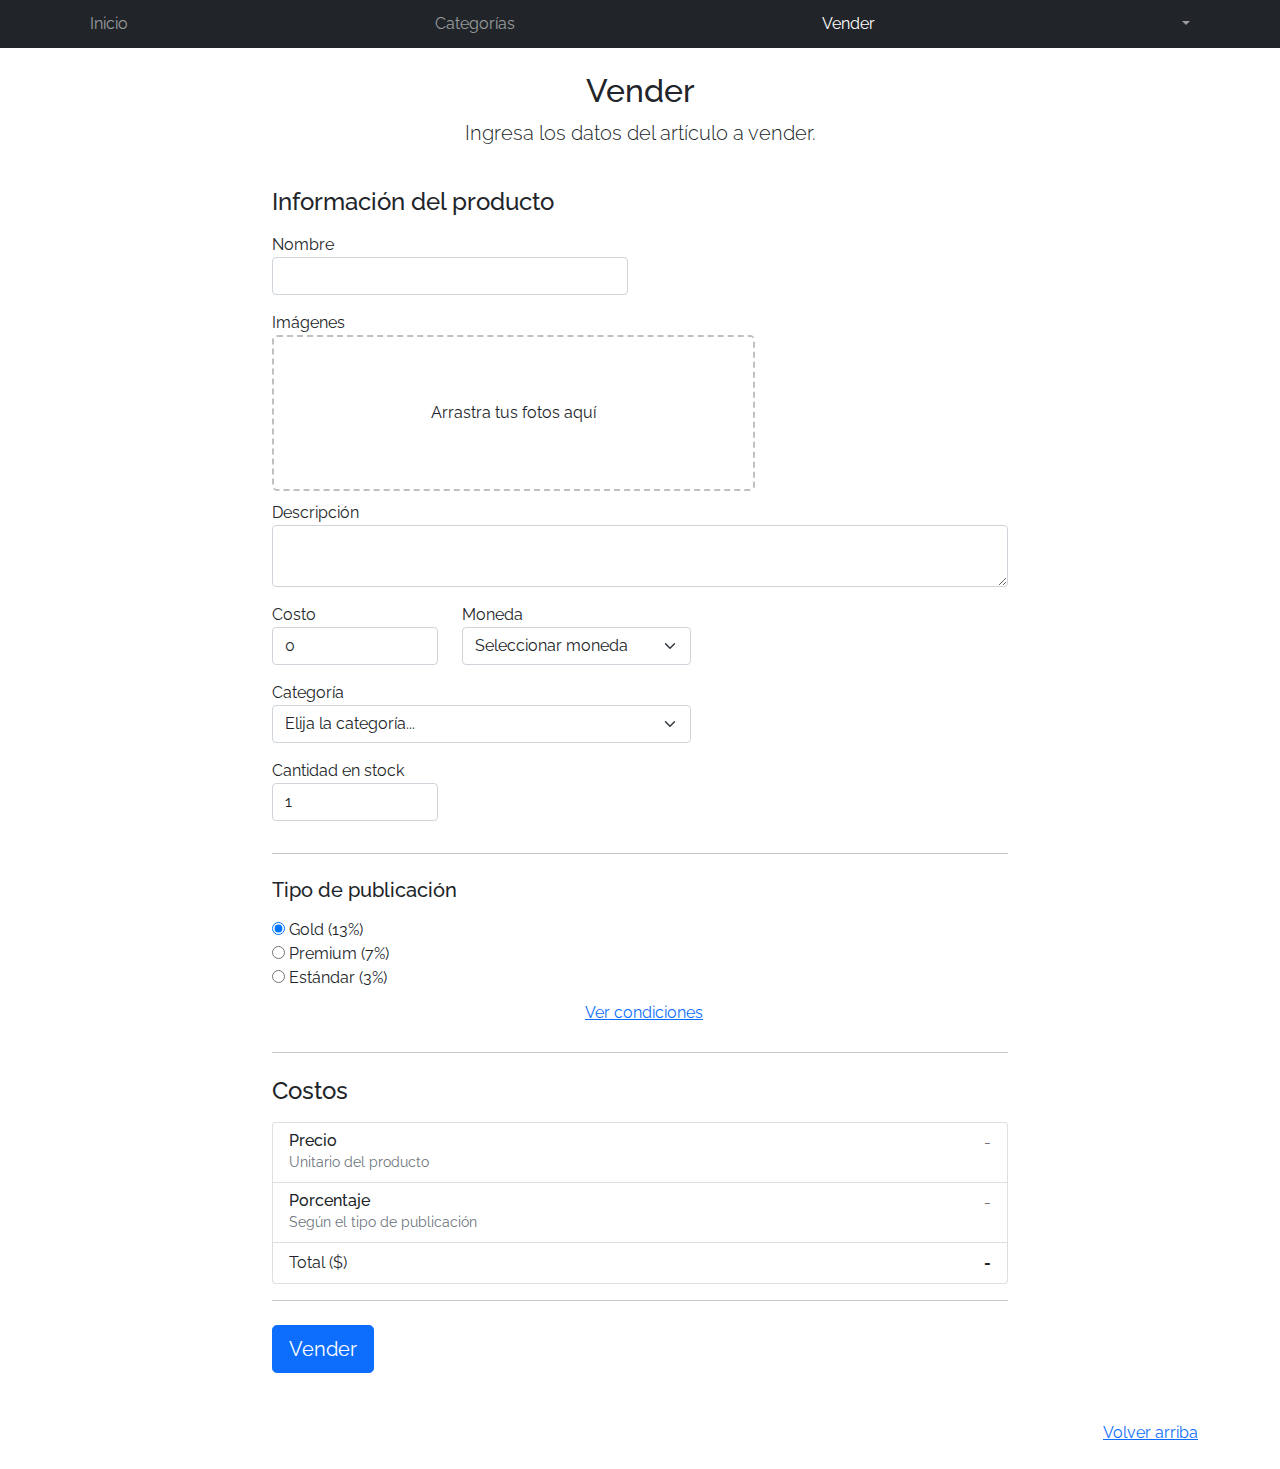
<file: sell.html>
<!DOCTYPE html>
<html lang="es">

<head>
  <meta http-equiv="Content-Type" content="text/html; charset=UTF-8">
  <meta name="viewport" content="width=device-width, initial-scale=1, shrink-to-fit=no">
  <title>eMercado - Todo lo que busques está aquí</title>
  <link href="https://fonts.googleapis.com/css?family=Raleway:300,300i,400,400i,700,700i,900,900i" rel="stylesheet">
  <link href="css/bootstrap.min.css" rel="stylesheet">
  <link href="css/dropzone.css" rel="stylesheet">
  <link href="css/styles.css" rel="stylesheet">
</head>

<body>
  <nav class="navbar navbar-expand-lg navbar-dark bg-dark p-1">
    <div class="container">
      <button class="navbar-toggler" type="button" data-bs-toggle="collapse" data-bs-target="#navbarNav"
        aria-controls="navbarNav" aria-expanded="false" aria-label="Toggle navigation">
        <span class="navbar-toggler-icon"></span>
      </button>
      <div class="collapse navbar-collapse" id="navbarNav">
        <ul class="navbar-nav w-100 justify-content-between">
          <li class="nav-item">
            <a class="nav-link" href="main-page.html">Inicio</a>
          </li>
          <li class="nav-item">
            <a class="nav-link" href="categories.html">Categorías</a>
          </li>
          <li class="nav-item">
            <a class="nav-link active" href="sell.html">Vender</a>
          </li>
          <li class="nav-item dropdown">
            <a class="nav-link dropdown-toggle" id="usuario" role="button" data-bs-toggle="dropdown" aria-expanded="false"></a>
            <ul class="dropdown-menu dropdown-menu-dark" aria-labelledby="navbarDarkDropdownMenuLink">
              <li><a class="dropdown-item" href="cart.html">Mi carrito</a></li>
              <li><a class="dropdown-item" href="my-profile.html">Mi perfil</a></li>
              <li><a class="dropdown-item" href="index.html" onclick="cerrarSesion()">Cerrar sesión</a></li>
            </ul>
          </li>
        </ul>
      </div>
    </div>
  </nav>
  <div class="container">
    <div class="text-center p-4">
      <h2>Vender</h2>
      <p class="lead">Ingresa los datos del artículo a vender.</p>
    </div>
    <div class="row justify-content-md-center">
      <div class="col-md-8 order-md-1">
        <h4 class="mb-3">Información del producto</h4>
        <form class="needs-validation" id="sell-info">
          <div class="row">
            <div class="col-md-6 mb-3">
              <label for="productName">Nombre</label>
              <input type="text" class="form-control" id="productName" value="" name="productName">
              <div class="invalid-feedback">
                Ingresa un nombre
              </div>
            </div>
          </div>
          <div class="row">
            <div class="col-md-8 order-md-1">
              <label>Imágenes</label>
              <div class="needsclick dz-clickable" id="file-upload">
                <div class="dz-message needsclick">
                  Arrastra tus fotos aquí<br>
                </div>
              </div>
            </div>
          </div>
          <div class="row">
            <div class="col-md-12 mb-3">
              <label for="productDescription">Descripción</label>
              <textarea name="productDescription" class="form-control" id="productDescription"></textarea>
            </div>
          </div>
          <div class="row">
            <div class="col-md-3 mb-3">
              <label for="productCostInput">Costo</label>
              <input type="number" name="productCostInput" class="form-control" id="productCostInput" placeholder="" required="" value="0"
                min="0">
              <div class="invalid-feedback">
                El costo debe ser mayor que 0.
              </div>
            </div>
            <div class="col-md-4 mb-3">
              <label for="productCurrency">Moneda</label>
              <select name="productCurrency" class="form-select custom-select d-block w-100" id="productCurrency" required>
                <option value="" hidden selected>Seleccionar moneda</option>
                <option>Pesos Uruguayos (UYU)</option>
                <option>Dólares (USD)</option>
              </select>
              <div class="invalid-feedback">
                Ingresa una categoría válida.
              </div>
            </div>
          </div>
          <div class="row">
            <div class="col-md-7 mb-3">
              <label for="productCategory">Categoría</label>
              <select name="productCategory" class="custom-select form-select d-block w-100" id="productCategory">
                <option value="">Elija la categoría...</option>
                <option>Autos</option>
                <option>Juguetes</option>
                <option>Muebles</option>
                <option>Herramientas</option>
                <option>Computadoras</option>
                <option>Vestimenta</option>
              </select>
              <div class="invalid-feedback">
                Por favor ingresa una categoría válida.
              </div>
            </div>
          </div>
          <div class="row">
            <div class="col-md-3 mb-3">
              <label for="productCountInput">Cantidad en stock</label>
              <input type="number" name="productCountInput" class="form-control" id="productCountInput"  required value="1"
                min="0">
              <div class="invalid-feedback">
                La cantidad es requerida.
              </div>
            </div>
          </div>
          <hr class="mb-4">
          <h5 class="mb-3">Tipo de publicación</h5>
          <div class="d-block my-3">
            <div class="custom-control custom-radio">
              <input id="goldradio" name="publicationType" type="radio" class="custom-control-input" checked=""
                required="">
              <label class="custom-control-label" for="goldradio">Gold (13%)</label>
            </div>
            <div class="custom-control custom-radio">
              <input id="premiumradio" name="publicationType" type="radio" class="custom-control-input" required="">
              <label class="custom-control-label" for="premiumradio">Premium (7%)</label>
            </div>
            <div class="custom-control custom-radio">
              <input id="standardradio" name="publicationType" type="radio" class="custom-control-input" required="">
              <label class="custom-control-label" for="standardradio">Estándar (3%)</label>
            </div>
            <div class="row">
              <button type="button" class="m-1 btn btn-link" data-bs-toggle="modal"
                data-bs-target="#contidionsModal">Ver
                condiciones</button>
            </div>
          </div>
          <hr class="mb-4">
          <h4 class="mb-3">Costos</h4>
          <ul class="list-group mb-3">
            <li class="list-group-item d-flex justify-content-between lh-condensed">
              <div>
                <h6 class="my-0">Precio</h6>
                <small class="text-muted">Unitario del producto</small>
              </div>
              <span class="text-muted" id="productCostText">-</span>
            </li>
            <li class="list-group-item d-flex justify-content-between lh-condensed">
              <div>
                <h6 class="my-0">Porcentaje</h6>
                <small class="text-muted">Según el tipo de publicación</small>
              </div>
              <span class="text-muted" id="comissionText">-</span>
            </li>
            <li class="list-group-item d-flex justify-content-between">
              <span>Total ($)</span>
              <strong id="totalCostText">-</strong>
            </li>
          </ul>
          <hr class="mb-4">
          <button class="btn btn-primary btn-lg" type="submit">Vender</button>
        </form>
      </div>
    </div>
  </div>
  <footer class="text-muted">
    <div class="container">
      <p class="float-end">
        <a href="#">Volver arriba</a>
      </p>
    </div>
  </footer>

  <div class="alert alert-primary-dismissible fade" id="alertResult" role="alert">
    <span id="resultSpan"></span>
  </div>

  <div class="modal fade" tabindex="-1" role="dialog" id="contidionsModal">
    <div class="modal-dialog" role="document">
      <div class="modal-content">
        <div class="modal-header">
          <h5 class="modal-title">Condiciones de publicación</h5>
        </div>
        <div class="modal-body">
          <div class="container">
            <div class="row">
              <h5 class="text-warning">Gold (13%)</h5>
              <p class="muted text-justify">Tu producto se verá de forma promocionada en portada, además de las
                condiciones de Premium y Estándar.</p>
            </div>
            <hr>
            <div class="row">
              <h5 class="text-primary">Premium (7%)</h5>
              <p class="muted text-justify">Se mostrará el producto en los primeros lugares de resultados de búsqueda,
                así cómo cuando se ingrese a la categoría que pertenezca.</p>
            </div>
            <hr>
            <div class="row">
              <h5 class="text-secondary">Estándar (3%)</h5>
              <p class="muted text-justify">El producto se listará en la categoría correspondiente, así como en los
                resultados de búsquedas que coincidan con las palabras claves en el nombre.</p>
            </div>
          </div>
        </div>
        <div class="modal-footer">
          <button type="button" class="btn btn-primary" data-bs-dismiss="modal">Cerrar</button>
        </div>
      </div>
    </div>
  </div>
  <div id="spinner-wrapper">
    <div class="lds-ring">
      <div></div>
      <div></div>
      <div></div>
      <div></div>
    </div>
  </div>
  <script src="js/bootstrap.bundle.min.js"></script>
  <script src="js/dropzone.js"></script>
  <script src="js/init.js"></script>
  <script src="js/sell.js"></script>
</body>

</html>
</file>
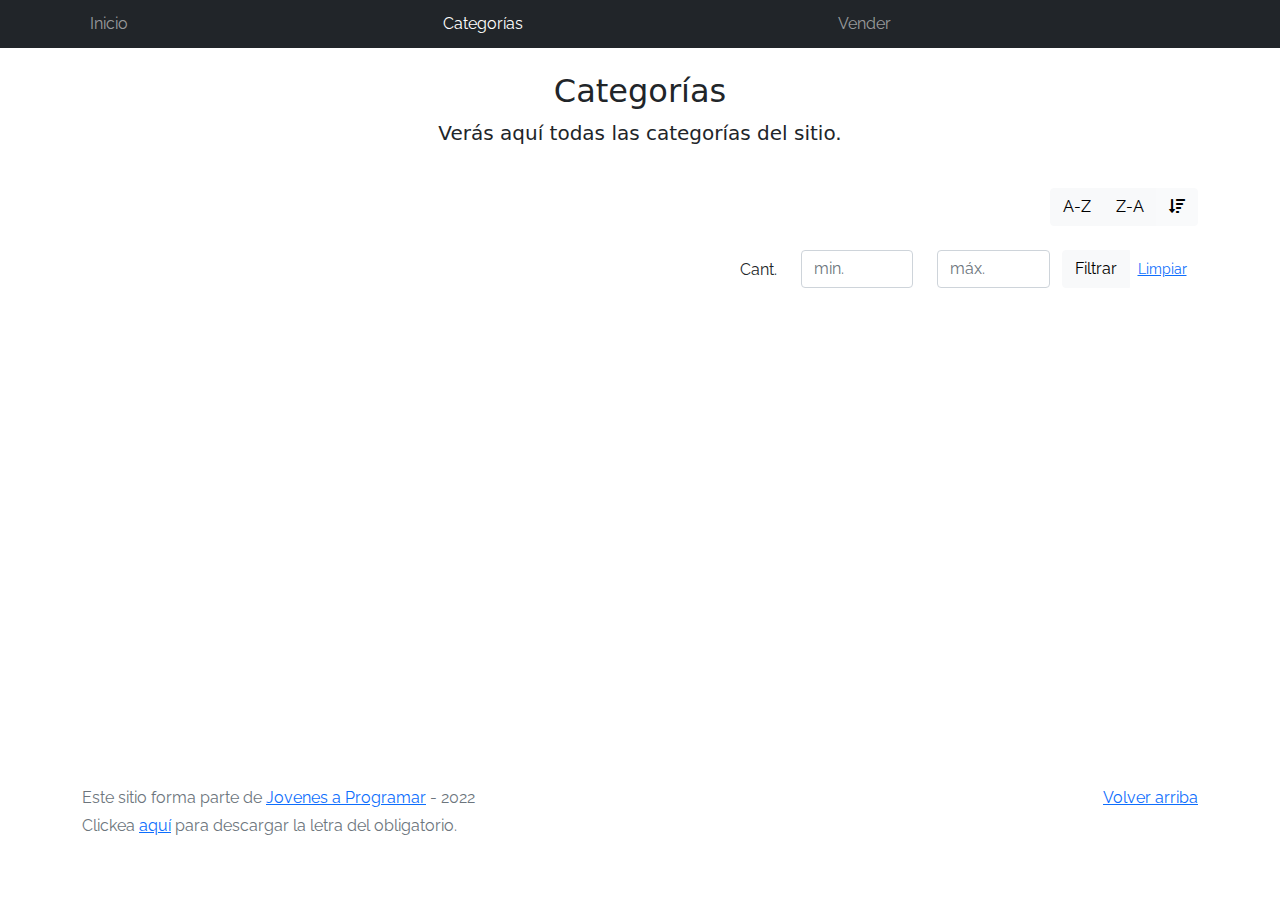
<file: workspace-inicial/categories.html>
<!DOCTYPE html>
<html lang="es">

<head>
  <meta http-equiv="Content-Type" content="text/html; charset=UTF-8">
  <meta name="viewport" content="width=device-width, initial-scale=1, shrink-to-fit=no">
  <title>eMercado - Todo lo que busques está aquí</title>

  <link href="https://fonts.googleapis.com/css?family=Raleway:300,300i,400,400i,700,700i,900,900i" rel="stylesheet">
  <link href="css/font-awesome.min.css" rel="stylesheet">
  <link href="css/bootstrap.min.css" rel="stylesheet">
  <link href="css/styles.css" rel="stylesheet">
</head>

<body>
  <nav class="navbar navbar-expand-lg navbar-dark bg-dark p-1">
    <div class="container">
      <button class="navbar-toggler" type="button" data-bs-toggle="collapse" data-bs-target="#navbarNav"
        aria-controls="navbarNav" aria-expanded="false" aria-label="Toggle navigation">
        <span class="navbar-toggler-icon"></span>
      </button>
      <div class="collapse navbar-collapse" id="navbarNav">
        <ul class="navbar-nav w-100 justify-content-between">
          <li class="nav-item">
            <a class="nav-link" href="index.html">Inicio</a>
          </li>
          <li class="nav-item">
            <a class="nav-link active" href="categories.html">Categorías</a>
          </li>
          <li class="nav-item">
            <a class="nav-link" href="sell.html">Vender</a>
          </li>
          <li class="nav-item">
          </li>
        </ul>
      </div>
    </div>
  </nav>
  <main class="pb-5">
    <div class="text-center p-4">
      <h2>Categorías</h2>
      <p class="lead">Verás aquí todas las categorías del sitio.</p>
    </div>
    <div class="container">
      <div class="row">
        <div class="col text-end">
          <div class="btn-group btn-group-toggle mb-4" data-bs-toggle="buttons">
            <input type="radio" class="btn-check" name="options" id="sortAsc">
            <label class="btn btn-light" for="sortAsc">A-Z</label>
            <input type="radio" class="btn-check" name="options" id="sortDesc">
            <label class="btn btn-light" for="sortDesc">Z-A</label>
            <input type="radio" class="btn-check" name="options" id="sortByCount" checked>
            <label class="btn btn-light" for="sortByCount"><i class="fas fa-sort-amount-down mr-1"></i></label>
          </div>
        </div>
      </div>
      <div class="row">
        <div class="col-lg-6 offset-lg-6 col-md-12 mb-1 container">
          <div class="row container p-0 m-0">
            <div class="col">
              <p class="font-weight-normal text-end my-2">Cant.</p>
            </div>
            <div class="col">
              <input class="form-control" type="number" placeholder="min." id="rangeFilterCountMin">
            </div>
            <div class="col">
              <input class="form-control" type="number" placeholder="máx." id="rangeFilterCountMax">
            </div>
            <div class="col-3 p-0">
              <div class="btn-group" role="group">
                <button class="btn btn-light btn-block" id="rangeFilterCount">Filtrar</button>
                <button class="btn btn-link btn-sm" id="clearRangeFilter">Limpiar</button>
              </div>
            </div>
          </div>
        </div>
      </div>
      <div class="row">
        <div class="list-group" id="cat-list-container">
        </div>
      </div>
    </div>
  </main>
  <footer class="text-muted">
    <div class="container">
      <p class="float-end">
        <a href="#">Volver arriba</a>
      </p>
      <p>Este sitio forma parte de <a href="https://jovenesaprogramar.edu.uy/" target="_blank">Jovenes a Programar</a> -
        2022</p>
      <p>Clickea <a target="_blank" href="Letra.pdf">aquí</a> para descargar la letra del obligatorio.</p>
    </div>
  </footer>
  <div id="spinner-wrapper">
    <div class="lds-ring">
      <div></div>
      <div></div>
      <div></div>
      <div></div>
    </div>
  </div>
  <script src="js/bootstrap.bundle.min.js"></script>
  <script src="js/init.js"></script>
  <script src="js/categories.js"></script>
</body>

</html>
</file>
<file: css/styles.css>
.jumbotron,
.card-body,
.container,
.site-header {
  font-family: 'Raleway', serif !important;
}

.jumbotron .display-4 {
  font-weight: bold;
}

nav a {
  text-decoration: none;
}

.bd-placeholder-img {
  font-size: 1.125rem;
  text-anchor: middle;
  -webkit-user-select: none;
  -moz-user-select: none;
  -ms-user-select: none;
  user-select: none;
}

@media (min-width: 768px) {
  .bd-placeholder-img-lg {
    font-size: 3.5rem;
  }
}

.jumbotron {
  height: 50vh;
  padding: 5em inherit;
  margin-bottom: 0;
  background-color: #53C0FB;
  background: url('../img/cover_back.png');
  background-size: cover;
  background-position: center;
  background-repeat: no-repeat;
  color: black;
  font-weight: bold;
}

@media (min-width: 768px) {
  .jumbotron {
    padding-top: 6rem;
    padding-bottom: 6rem;
  }
}

.jumbotron p:last-child {
  margin-bottom: 0;
}

.jumbotron-heading {
  font-weight: 300;
}

.jumbotron .container {
  max-width: 40rem;
  background-color: rgba(255, 255, 255, 0.5);
  border-radius: 10px;
  text-shadow: 1px 1px 2px grey;
}

.jumbotron .lead {
  font-size: 38px;
}

footer {
  padding-top: 3rem;
  padding-bottom: 3rem;
}

footer p {
  margin-bottom: .25rem;
}

.site-header a {
  color: white;
  transition: ease-in-out color .15s;
}

.site-header .dropdown-menu a {
  color: black;
}

.dropzone {
  border: 2px dashed #0087F7;
  border-radius: 5px;
  background: white;
}

.img-fit {
  max-height: 100%;
}

.alert {
  position: fixed;
  top: 80px;
  width: 50%;
  left: 50%;
  transform: translate(-50%, 0);
}

.lds-ring {
  display: inline-block;
  position: relative;
  width: 64px;
  height: 64px;
  top: 50%;
  left: 50%;
}

.cursor-active {
  cursor: pointer;
}

.left {
  float: left;
  padding: 4px;
  background-color: rgba(255, 255, 255, 0.5);
}

.lds-ring div {
  box-sizing: border-box;
  display: block;
  position: absolute;
  width: 51px;
  height: 51px;
  margin: 6px;
  border: 6px solid #fff;
  border-radius: 50%;
  animation: lds-ring 1.2s cubic-bezier(0.5, 0, 0.5, 1) infinite;
  border-color: #fff transparent transparent transparent;
}

.lds-ring div:nth-child(1) {
  animation-delay: -0.45s;
}

.lds-ring div:nth-child(2) {
  animation-delay: -0.3s;
}

.lds-ring div:nth-child(3) {
  animation-delay: -0.15s;
}

@keyframes lds-ring {
  0% {
    transform: rotate(0deg);
  }

  100% {
    transform: rotate(360deg);
  }
}

.signin {
  width: 100%;
  max-width: 330px;
  padding: 15px;
  margin: auto;
}

#spinner-wrapper {
  position: fixed;
  background-color: rgba(0, 0, 0, 0.5);
  width: 100%;
  height: 100%;
  top: 0;
  left: 0;
  z-index: 1021;
  display: none;
}

main {
  min-height: calc(100vh - 210px);
}

a.custom-card,
a.custom-card:hover {
  color: inherit;
  text-decoration: inherit;
}

.checked {
  color: orange;
}
</file>
<file: css/signin.css>
body {
    height: 100%;
  }
  
  body {
    background-color: #f0eeee56;
  }
  
  .form-signin {
    width: 100%;
    max-width: 330px;
    padding: 15px;
    margin: auto;
  }
  
  .form-signin .form-floating:focus-within {
    z-index: 2;
  }
  
  .form-signin input[type="email"] {
    margin-bottom: 10px;
  }
  
  .form-signin input[type="password"] {
    margin-bottom: 20px;
  }
</file>
<file: workspace-inicial/css/styles.css>
.jumbotron,
.card-body,
.container,
.site-header {
  font-family: 'Raleway', serif !important;
}

.jumbotron .display-4 {
  font-weight: bold;
}

nav a {
  text-decoration: none;
}

.bd-placeholder-img {
  font-size: 1.125rem;
  text-anchor: middle;
  -webkit-user-select: none;
  -moz-user-select: none;
  -ms-user-select: none;
  user-select: none;
}

@media (min-width: 768px) {
  .bd-placeholder-img-lg {
    font-size: 3.5rem;
  }
}

.jumbotron {
  height: 50vh;
  padding: 5em inherit;
  margin-bottom: 0;
  background-color: #53C0FB;
  background: url('../img/cover_back.png');
  background-size: cover;
  background-position: center;
  background-repeat: no-repeat;
  color: black;
  font-weight: bold;
}

@media (min-width: 768px) {
  .jumbotron {
    padding-top: 6rem;
    padding-bottom: 6rem;
  }
}

.jumbotron p:last-child {
  margin-bottom: 0;
}

.jumbotron-heading {
  font-weight: 300;
}

.jumbotron .container {
  max-width: 40rem;
  background-color: rgba(255, 255, 255, 0.5);
  border-radius: 10px;
  text-shadow: 1px 1px 2px grey;
}

.jumbotron .lead {
  font-size: 38px;
}

footer {
  padding-top: 3rem;
  padding-bottom: 3rem;
}

footer p {
  margin-bottom: .25rem;
}

.site-header a {
  color: white;
  transition: ease-in-out color .15s;
}

.site-header .dropdown-menu a {
  color: black;
}

.dropzone {
  border: 2px dashed #0087F7;
  border-radius: 5px;
  background: white;
}

.img-fit {
  max-height: 100%;
}

.alert {
  position: fixed;
  top: 80px;
  width: 50%;
  left: 50%;
  transform: translate(-50%, 0);
}

.lds-ring {
  display: inline-block;
  position: relative;
  width: 64px;
  height: 64px;
  top: 50%;
  left: 50%;
}

.cursor-active {
  cursor: pointer;
}

.left {
  float: left;
  padding: 4px;
  background-color: rgba(255, 255, 255, 0.5);
}

.lds-ring div {
  box-sizing: border-box;
  display: block;
  position: absolute;
  width: 51px;
  height: 51px;
  margin: 6px;
  border: 6px solid #fff;
  border-radius: 50%;
  animation: lds-ring 1.2s cubic-bezier(0.5, 0, 0.5, 1) infinite;
  border-color: #fff transparent transparent transparent;
}

.lds-ring div:nth-child(1) {
  animation-delay: -0.45s;
}

.lds-ring div:nth-child(2) {
  animation-delay: -0.3s;
}

.lds-ring div:nth-child(3) {
  animation-delay: -0.15s;
}

@keyframes lds-ring {
  0% {
    transform: rotate(0deg);
  }

  100% {
    transform: rotate(360deg);
  }
}

.signin {
  width: 100%;
  max-width: 330px;
  padding: 15px;
  margin: auto;
}

#spinner-wrapper {
  position: fixed;
  background-color: rgba(0, 0, 0, 0.5);
  width: 100%;
  height: 100%;
  top: 0;
  left: 0;
  z-index: 1021;
  display: none;
}

main {
  min-height: calc(100vh - 210px);
}

a.custom-card,
a.custom-card:hover {
  color: inherit;
  text-decoration: inherit;
}

.checked {
  color: orange;
}
</file>
<file: css/dropzone.css>
/*
 * The MIT License
 * Copyright (c) 2012 Matias Meno <m@tias.me>
 */
.dropzone, .dropzone * {
  box-sizing: border-box; }

.dropzone {
  position: relative; }
  .dropzone .dz-preview {
    position: relative;
    display: inline-block;
    width: 120px;
    margin: 0.5em; }
    .dropzone .dz-preview .dz-progress {
      display: block;
      height: 15px;
      border: 1px solid #aaa; }
      .dropzone .dz-preview .dz-progress .dz-upload {
        display: block;
        height: 100%;
        width: 0;
        background: green; }
    .dropzone .dz-preview .dz-error-message {
      color: red;
      display: none; }
    .dropzone .dz-preview.dz-error .dz-error-message, .dropzone .dz-preview.dz-error .dz-error-mark {
      display: block; }
    .dropzone .dz-preview.dz-success .dz-success-mark {
      display: block; }
    .dropzone .dz-preview .dz-error-mark, .dropzone .dz-preview .dz-success-mark {
      position: absolute;
      display: none;
      left: 30px;
      top: 30px;
      width: 54px;
      height: 58px;
      left: 50%;
      margin-left: -27px; }

@-webkit-keyframes passing-through {
  0% {
    opacity: 0;
    -webkit-transform: translateY(40px);
    -moz-transform: translateY(40px);
    -ms-transform: translateY(40px);
    -o-transform: translateY(40px);
    transform: translateY(40px); }
  30%, 70% {
    opacity: 1;
    -webkit-transform: translateY(0px);
    -moz-transform: translateY(0px);
    -ms-transform: translateY(0px);
    -o-transform: translateY(0px);
    transform: translateY(0px); }
  100% {
    opacity: 0;
    -webkit-transform: translateY(-40px);
    -moz-transform: translateY(-40px);
    -ms-transform: translateY(-40px);
    -o-transform: translateY(-40px);
    transform: translateY(-40px); } }
@-moz-keyframes passing-through {
  0% {
    opacity: 0;
    -webkit-transform: translateY(40px);
    -moz-transform: translateY(40px);
    -ms-transform: translateY(40px);
    -o-transform: translateY(40px);
    transform: translateY(40px); }
  30%, 70% {
    opacity: 1;
    -webkit-transform: translateY(0px);
    -moz-transform: translateY(0px);
    -ms-transform: translateY(0px);
    -o-transform: translateY(0px);
    transform: translateY(0px); }
  100% {
    opacity: 0;
    -webkit-transform: translateY(-40px);
    -moz-transform: translateY(-40px);
    -ms-transform: translateY(-40px);
    -o-transform: translateY(-40px);
    transform: translateY(-40px); } }
@keyframes passing-through {
  0% {
    opacity: 0;
    -webkit-transform: translateY(40px);
    -moz-transform: translateY(40px);
    -ms-transform: translateY(40px);
    -o-transform: translateY(40px);
    transform: translateY(40px); }
  30%, 70% {
    opacity: 1;
    -webkit-transform: translateY(0px);
    -moz-transform: translateY(0px);
    -ms-transform: translateY(0px);
    -o-transform: translateY(0px);
    transform: translateY(0px); }
  100% {
    opacity: 0;
    -webkit-transform: translateY(-40px);
    -moz-transform: translateY(-40px);
    -ms-transform: translateY(-40px);
    -o-transform: translateY(-40px);
    transform: translateY(-40px); } }
@-webkit-keyframes slide-in {
  0% {
    opacity: 0;
    -webkit-transform: translateY(40px);
    -moz-transform: translateY(40px);
    -ms-transform: translateY(40px);
    -o-transform: translateY(40px);
    transform: translateY(40px); }
  30% {
    opacity: 1;
    -webkit-transform: translateY(0px);
    -moz-transform: translateY(0px);
    -ms-transform: translateY(0px);
    -o-transform: translateY(0px);
    transform: translateY(0px); } }
@-moz-keyframes slide-in {
  0% {
    opacity: 0;
    -webkit-transform: translateY(40px);
    -moz-transform: translateY(40px);
    -ms-transform: translateY(40px);
    -o-transform: translateY(40px);
    transform: translateY(40px); }
  30% {
    opacity: 1;
    -webkit-transform: translateY(0px);
    -moz-transform: translateY(0px);
    -ms-transform: translateY(0px);
    -o-transform: translateY(0px);
    transform: translateY(0px); } }
@keyframes slide-in {
  0% {
    opacity: 0;
    -webkit-transform: translateY(40px);
    -moz-transform: translateY(40px);
    -ms-transform: translateY(40px);
    -o-transform: translateY(40px);
    transform: translateY(40px); }
  30% {
    opacity: 1;
    -webkit-transform: translateY(0px);
    -moz-transform: translateY(0px);
    -ms-transform: translateY(0px);
    -o-transform: translateY(0px);
    transform: translateY(0px); } }
@-webkit-keyframes pulse {
  0% {
    -webkit-transform: scale(1);
    -moz-transform: scale(1);
    -ms-transform: scale(1);
    -o-transform: scale(1);
    transform: scale(1); }
  10% {
    -webkit-transform: scale(1.1);
    -moz-transform: scale(1.1);
    -ms-transform: scale(1.1);
    -o-transform: scale(1.1);
    transform: scale(1.1); }
  20% {
    -webkit-transform: scale(1);
    -moz-transform: scale(1);
    -ms-transform: scale(1);
    -o-transform: scale(1);
    transform: scale(1); } }
@-moz-keyframes pulse {
  0% {
    -webkit-transform: scale(1);
    -moz-transform: scale(1);
    -ms-transform: scale(1);
    -o-transform: scale(1);
    transform: scale(1); }
  10% {
    -webkit-transform: scale(1.1);
    -moz-transform: scale(1.1);
    -ms-transform: scale(1.1);
    -o-transform: scale(1.1);
    transform: scale(1.1); }
  20% {
    -webkit-transform: scale(1);
    -moz-transform: scale(1);
    -ms-transform: scale(1);
    -o-transform: scale(1);
    transform: scale(1); } }
@keyframes pulse {
  0% {
    -webkit-transform: scale(1);
    -moz-transform: scale(1);
    -ms-transform: scale(1);
    -o-transform: scale(1);
    transform: scale(1); }
  10% {
    -webkit-transform: scale(1.1);
    -moz-transform: scale(1.1);
    -ms-transform: scale(1.1);
    -o-transform: scale(1.1);
    transform: scale(1.1); }
  20% {
    -webkit-transform: scale(1);
    -moz-transform: scale(1);
    -ms-transform: scale(1);
    -o-transform: scale(1);
    transform: scale(1); } }
#file-upload, #file-upload * {
  box-sizing: border-box; }

#file-upload {
  min-height: 150px;
  border: 2px dashed silver;
  border-radius: 5px;
  background: white;
margin-bottom: 10px;}
  #file-upload.dz-clickable {
    cursor: pointer; }
    #file-upload.dz-clickable * {
      cursor: default; }
    #file-upload.dz-clickable .dz-message, #file-upload.dz-clickable .dz-message * {
      cursor: pointer; }
  #file-upload.dz-started .dz-message {
    display: none; }
  #file-upload.dz-drag-hover {
    border-style: solid; }
    #file-upload.dz-drag-hover .dz-message {
      opacity: 0.5; }
  #file-upload .dz-message {
    text-align: center;
    margin: 4em 0; }
  #file-upload .dz-preview {
    position: relative;
    display: inline-block;
    vertical-align: top;
    margin: 16px;
    min-height: 100px; }
    #file-upload .dz-preview:hover {
      z-index: 1000; }
      #file-upload .dz-preview:hover .dz-details {
        opacity: 1; }
    #file-upload .dz-preview.dz-file-preview .dz-image {
      border-radius: 20px;
      background: #999;
      background: linear-gradient(to bottom, #eee, #ddd); }
    #file-upload .dz-preview.dz-file-preview .dz-details {
      opacity: 1; }
    #file-upload .dz-preview.dz-image-preview {
      background: white; }
      #file-upload .dz-preview.dz-image-preview .dz-details {
        -webkit-transition: opacity 0.2s linear;
        -moz-transition: opacity 0.2s linear;
        -ms-transition: opacity 0.2s linear;
        -o-transition: opacity 0.2s linear;
        transition: opacity 0.2s linear; }
    #file-upload .dz-preview .dz-remove {
      font-size: 14px;
      text-align: center;
      display: block;
      cursor: pointer;
      border: none; }
      #file-upload .dz-preview .dz-remove:hover {
        text-decoration: underline; }
    #file-upload .dz-preview:hover .dz-details {
      opacity: 1; }
    #file-upload .dz-preview .dz-details {
      z-index: 20;
      position: absolute;
      top: 0;
      left: 0;
      opacity: 0;
      font-size: 13px;
      min-width: 100%;
      max-width: 100%;
      padding: 2em 1em;
      text-align: center;
      color: rgba(0, 0, 0, 0.9);
      line-height: 150%; }
      #file-upload .dz-preview .dz-details .dz-size {
        margin-bottom: 1em;
        font-size: 16px; }
      #file-upload .dz-preview .dz-details .dz-filename {
        white-space: nowrap; }
        #file-upload .dz-preview .dz-details .dz-filename:hover span {
          border: 1px solid rgba(200, 200, 200, 0.8);
          background-color: rgba(255, 255, 255, 0.8); }
        #file-upload .dz-preview .dz-details .dz-filename:not(:hover) {
          overflow: hidden;
          text-overflow: ellipsis; }
          #file-upload .dz-preview .dz-details .dz-filename:not(:hover) span {
            border: 1px solid transparent; }
      #file-upload .dz-preview .dz-details .dz-filename span, #file-upload .dz-preview .dz-details .dz-size span {
        background-color: rgba(255, 255, 255, 0.4);
        padding: 0 0.4em;
        border-radius: 3px; }
    #file-upload .dz-preview:hover .dz-image img {
      -webkit-transform: scale(1.05, 1.05);
      -moz-transform: scale(1.05, 1.05);
      -ms-transform: scale(1.05, 1.05);
      -o-transform: scale(1.05, 1.05);
      transform: scale(1.05, 1.05);
      -webkit-filter: blur(8px);
      filter: blur(8px); }
    #file-upload .dz-preview .dz-image {
      border-radius: 20px;
      overflow: hidden;
      width: 120px;
      height: 120px;
      position: relative;
      display: block;
      z-index: 10; }
      #file-upload .dz-preview .dz-image img {
        display: block; }
    #file-upload .dz-preview.dz-success .dz-success-mark {
      -webkit-animation: passing-through 3s cubic-bezier(0.77, 0, 0.175, 1);
      -moz-animation: passing-through 3s cubic-bezier(0.77, 0, 0.175, 1);
      -ms-animation: passing-through 3s cubic-bezier(0.77, 0, 0.175, 1);
      -o-animation: passing-through 3s cubic-bezier(0.77, 0, 0.175, 1);
      animation: passing-through 3s cubic-bezier(0.77, 0, 0.175, 1); }
    #file-upload .dz-preview.dz-error .dz-error-mark {
      opacity: 1;
      -webkit-animation: slide-in 3s cubic-bezier(0.77, 0, 0.175, 1);
      -moz-animation: slide-in 3s cubic-bezier(0.77, 0, 0.175, 1);
      -ms-animation: slide-in 3s cubic-bezier(0.77, 0, 0.175, 1);
      -o-animation: slide-in 3s cubic-bezier(0.77, 0, 0.175, 1);
      animation: slide-in 3s cubic-bezier(0.77, 0, 0.175, 1); }
    #file-upload .dz-preview .dz-success-mark, #file-upload .dz-preview .dz-error-mark {
      pointer-events: none;
      opacity: 0;
      z-index: 500;
      position: absolute;
      display: block;
      top: 50%;
      left: 50%;
      margin-left: -27px;
      margin-top: -27px; }
      #file-upload .dz-preview .dz-success-mark svg, #file-upload .dz-preview .dz-error-mark svg {
        display: block;
        width: 54px;
        height: 54px; }
    #file-upload .dz-preview.dz-processing .dz-progress {
      opacity: 1;
      -webkit-transition: all 0.2s linear;
      -moz-transition: all 0.2s linear;
      -ms-transition: all 0.2s linear;
      -o-transition: all 0.2s linear;
      transition: all 0.2s linear; }
    #file-upload .dz-preview.dz-complete .dz-progress {
      opacity: 0;
      -webkit-transition: opacity 0.4s ease-in;
      -moz-transition: opacity 0.4s ease-in;
      -ms-transition: opacity 0.4s ease-in;
      -o-transition: opacity 0.4s ease-in;
      transition: opacity 0.4s ease-in; }
    #file-upload .dz-preview:not(.dz-processing) .dz-progress {
      -webkit-animation: pulse 6s ease infinite;
      -moz-animation: pulse 6s ease infinite;
      -ms-animation: pulse 6s ease infinite;
      -o-animation: pulse 6s ease infinite;
      animation: pulse 6s ease infinite; }
    #file-upload .dz-preview .dz-progress {
      opacity: 1;
      z-index: 1000;
      pointer-events: none;
      position: absolute;
      height: 16px;
      left: 50%;
      top: 50%;
      margin-top: -8px;
      width: 80px;
      margin-left: -40px;
      background: rgba(255, 255, 255, 0.9);
      -webkit-transform: scale(1);
      border-radius: 8px;
      overflow: hidden; }
      #file-upload .dz-preview .dz-progress .dz-upload {
        background: #333;
        background: linear-gradient(to bottom, #666, #444);
        position: absolute;
        top: 0;
        left: 0;
        bottom: 0;
        width: 0;
        -webkit-transition: width 300ms ease-in-out;
        -moz-transition: width 300ms ease-in-out;
        -ms-transition: width 300ms ease-in-out;
        -o-transition: width 300ms ease-in-out;
        transition: width 300ms ease-in-out; }
    #file-upload .dz-preview.dz-error .dz-error-message {
      display: block; }
    #file-upload .dz-preview.dz-error:hover .dz-error-message {
      opacity: 1;
      pointer-events: auto; }
    #file-upload .dz-preview .dz-error-message {
      pointer-events: none;
      z-index: 1000;
      position: absolute;
      display: block;
      display: none;
      opacity: 0;
      -webkit-transition: opacity 0.3s ease;
      -moz-transition: opacity 0.3s ease;
      -ms-transition: opacity 0.3s ease;
      -o-transition: opacity 0.3s ease;
      transition: opacity 0.3s ease;
      border-radius: 8px;
      font-size: 13px;
      top: 130px;
      left: -10px;
      width: 140px;
      background: #be2626;
      background: linear-gradient(to bottom, #be2626, #a92222);
      padding: 0.5em 1.2em;
      color: white; }
      #file-upload .dz-preview .dz-error-message:after {
        content: '';
        position: absolute;
        top: -6px;
        left: 64px;
        width: 0;
        height: 0;
        border-left: 6px solid transparent;
        border-right: 6px solid transparent;
        border-bottom: 6px solid #be2626; }

#file-upload .dz-preview.dz-error .dz-error-message, #file-upload .dz-preview.dz-error .dz-error-mark{
  display: none;
}
</file>
